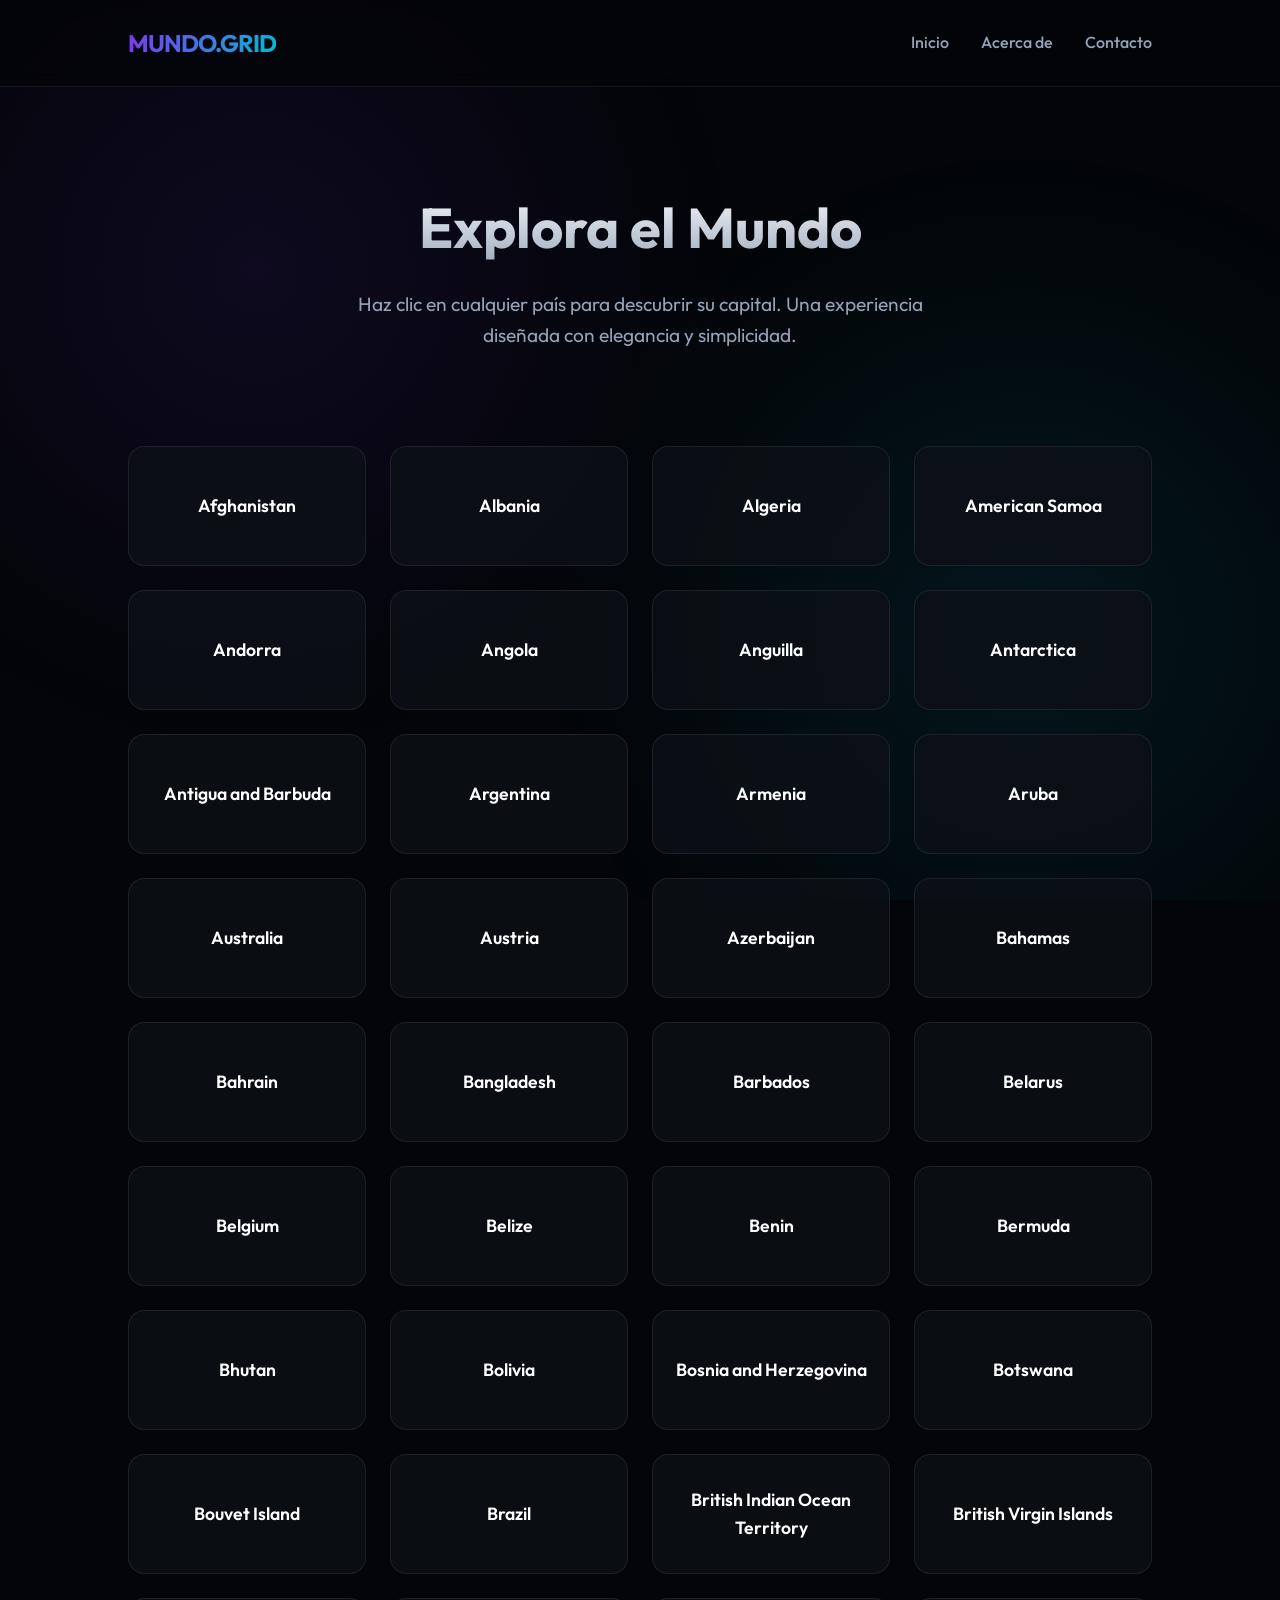
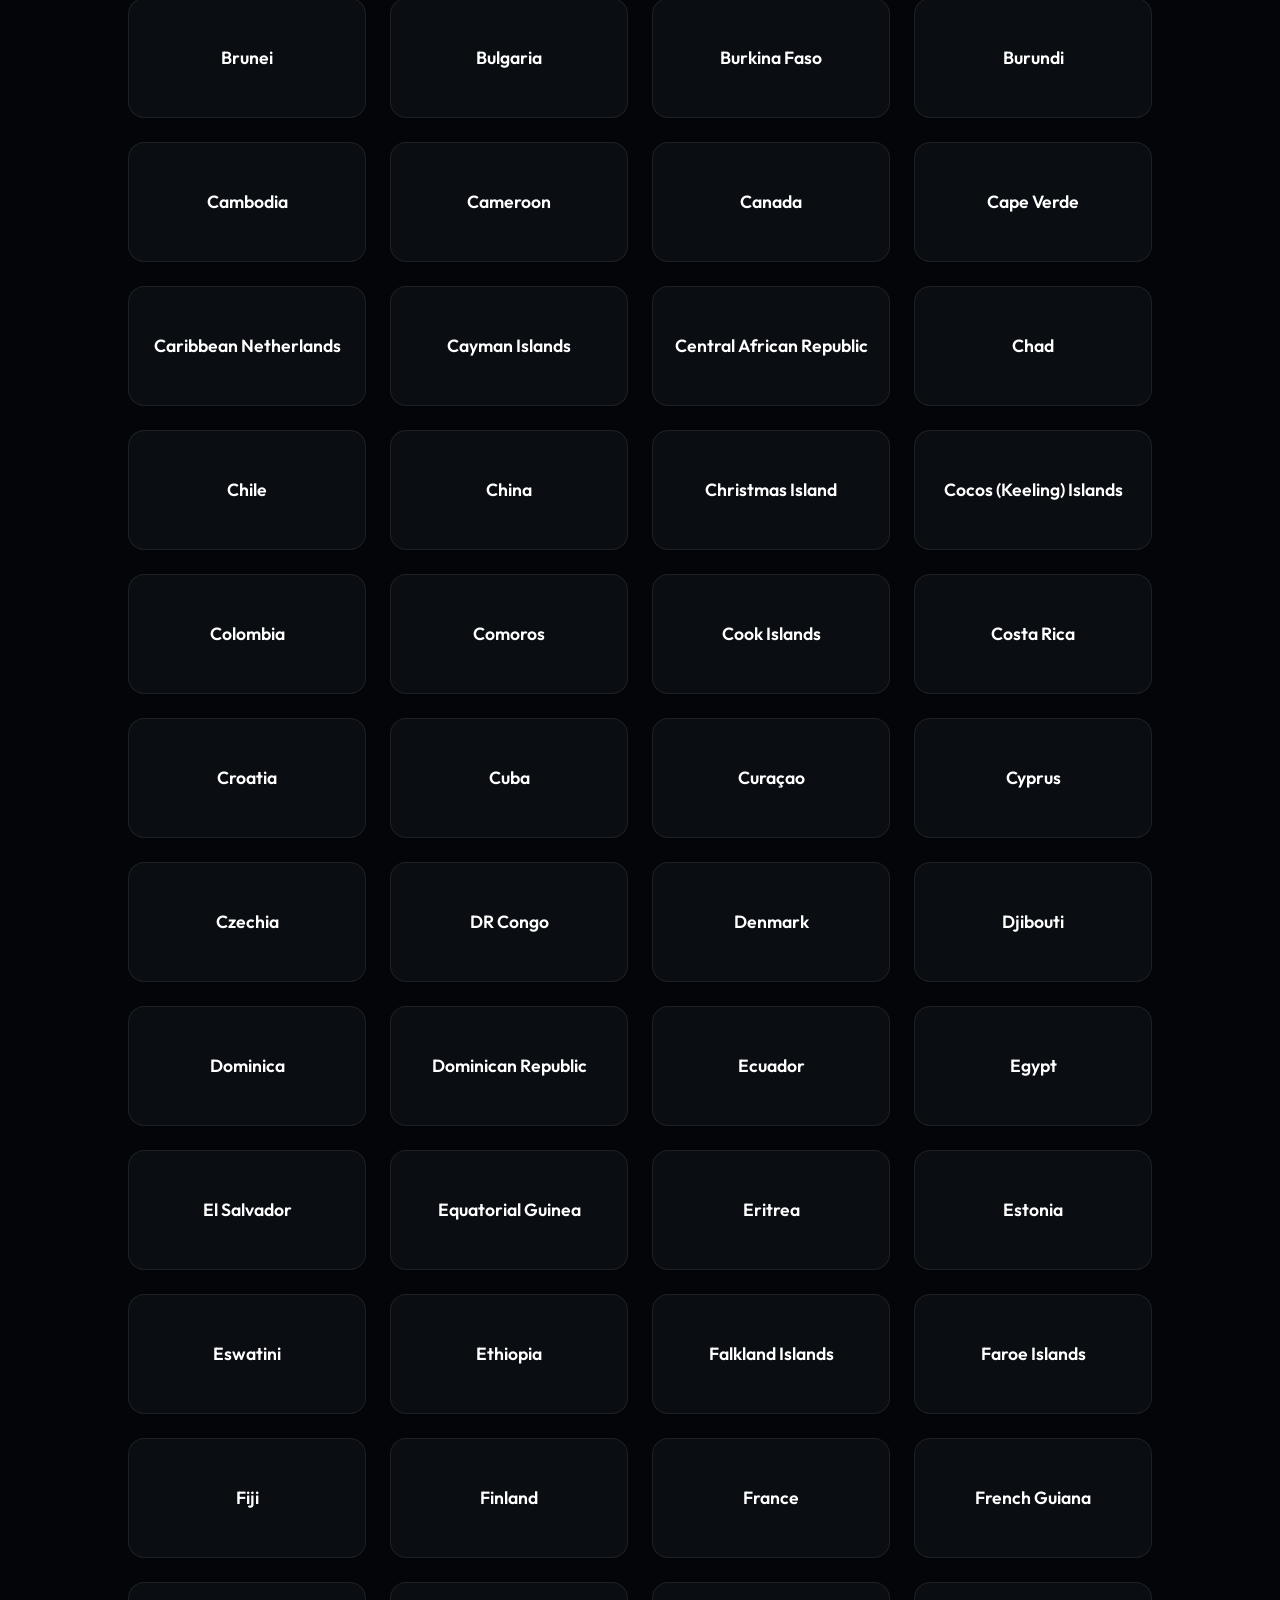
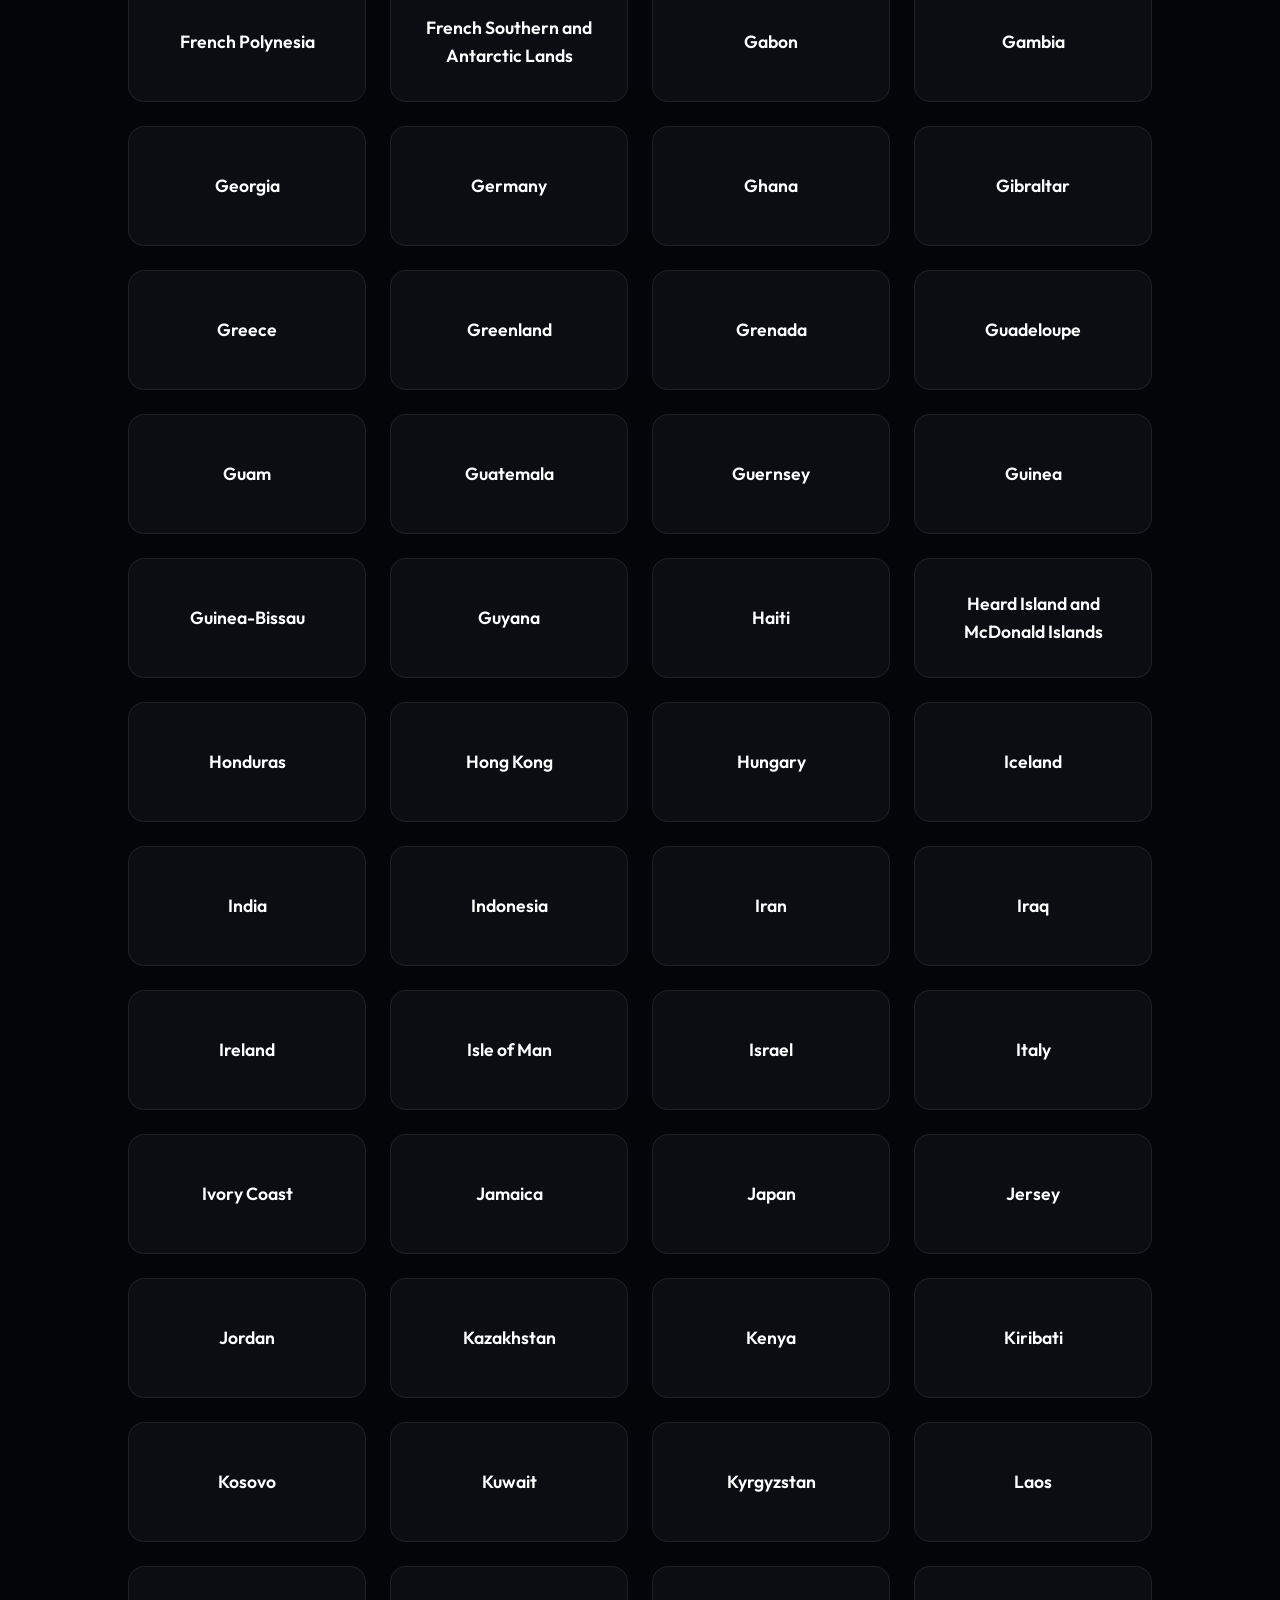
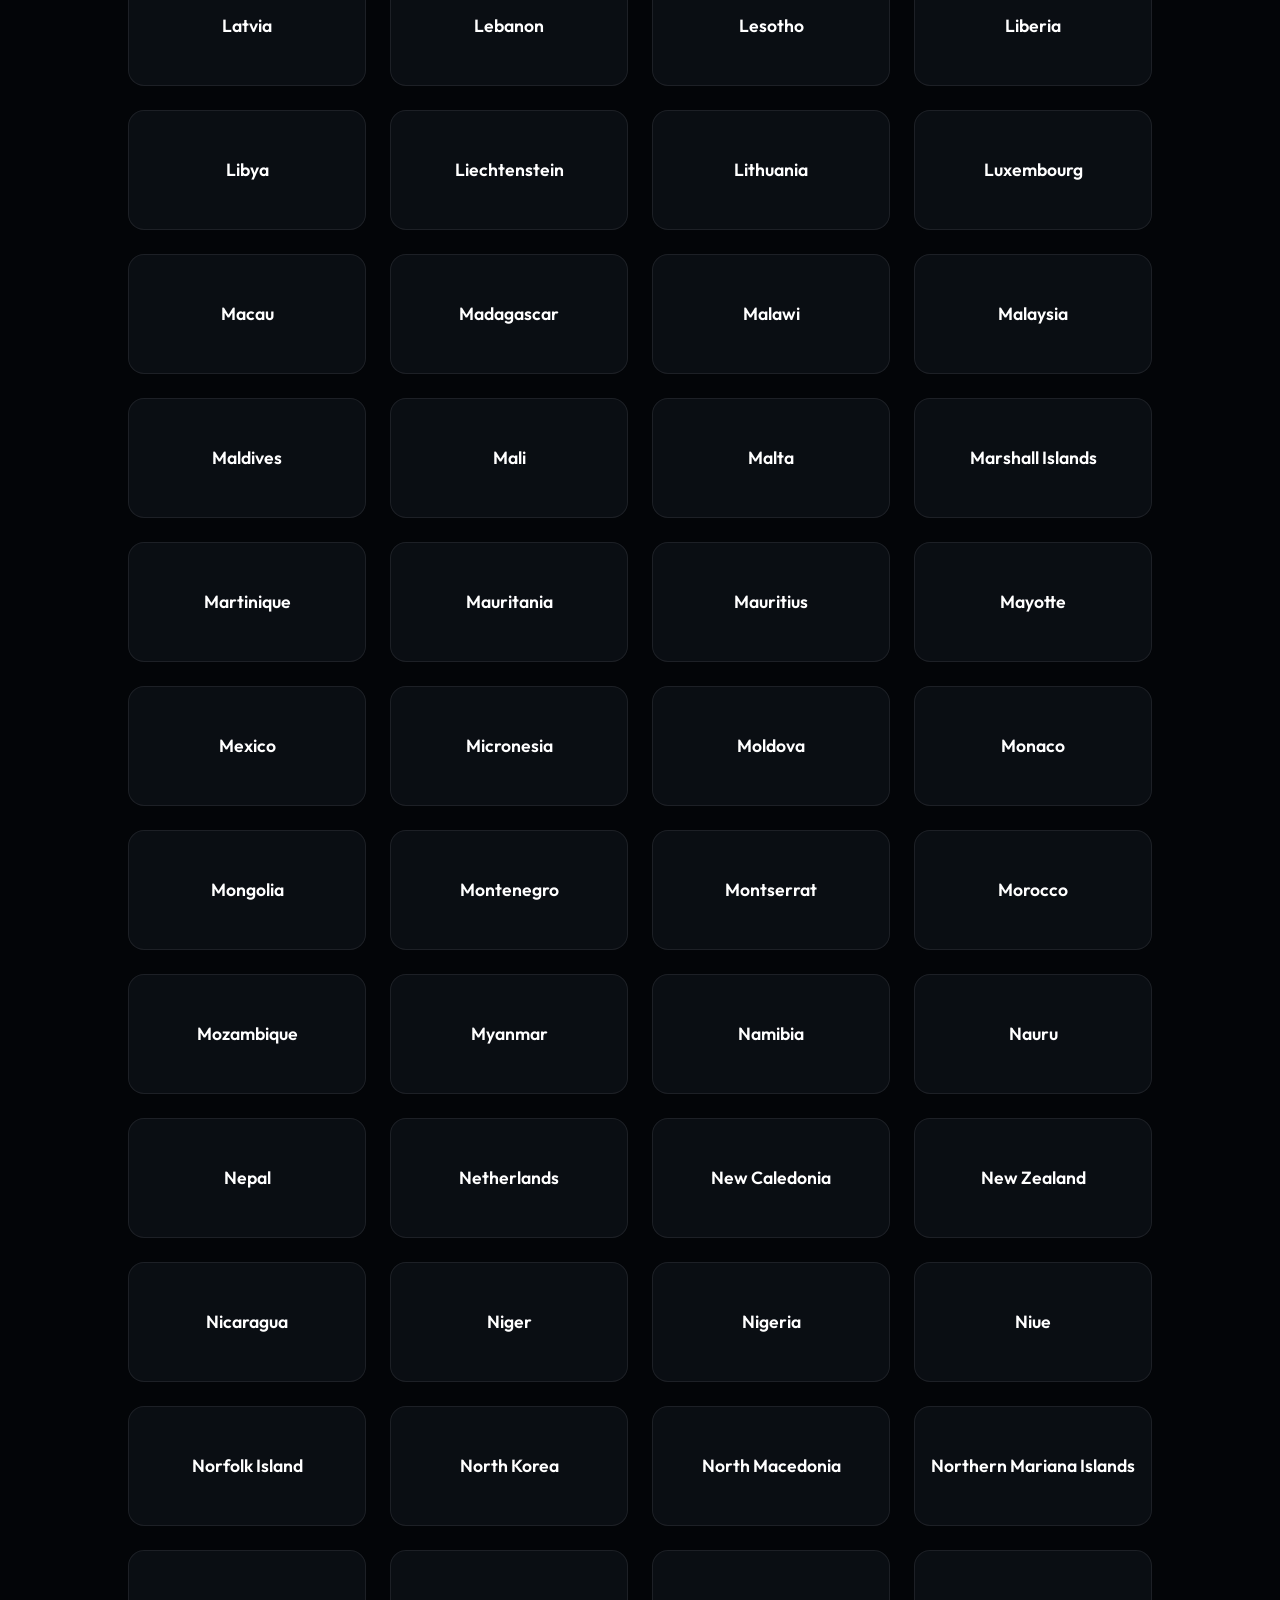
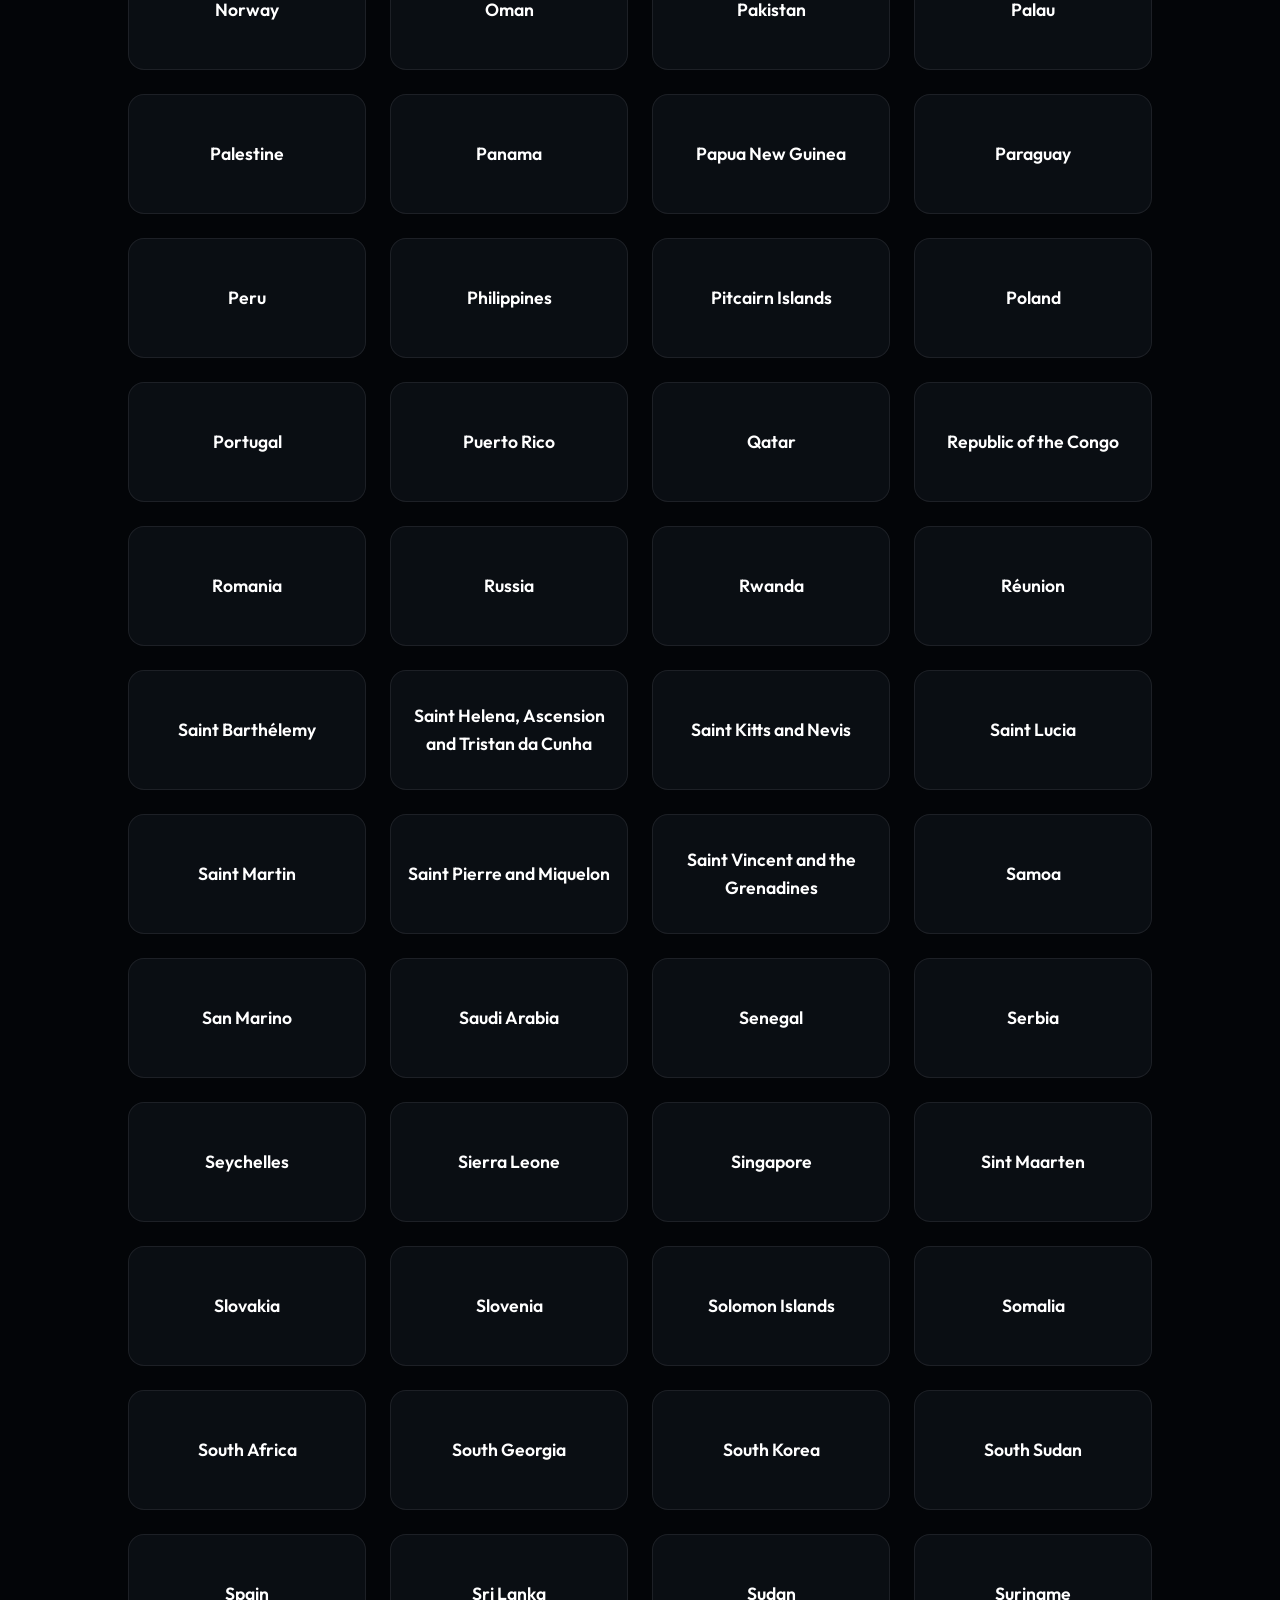
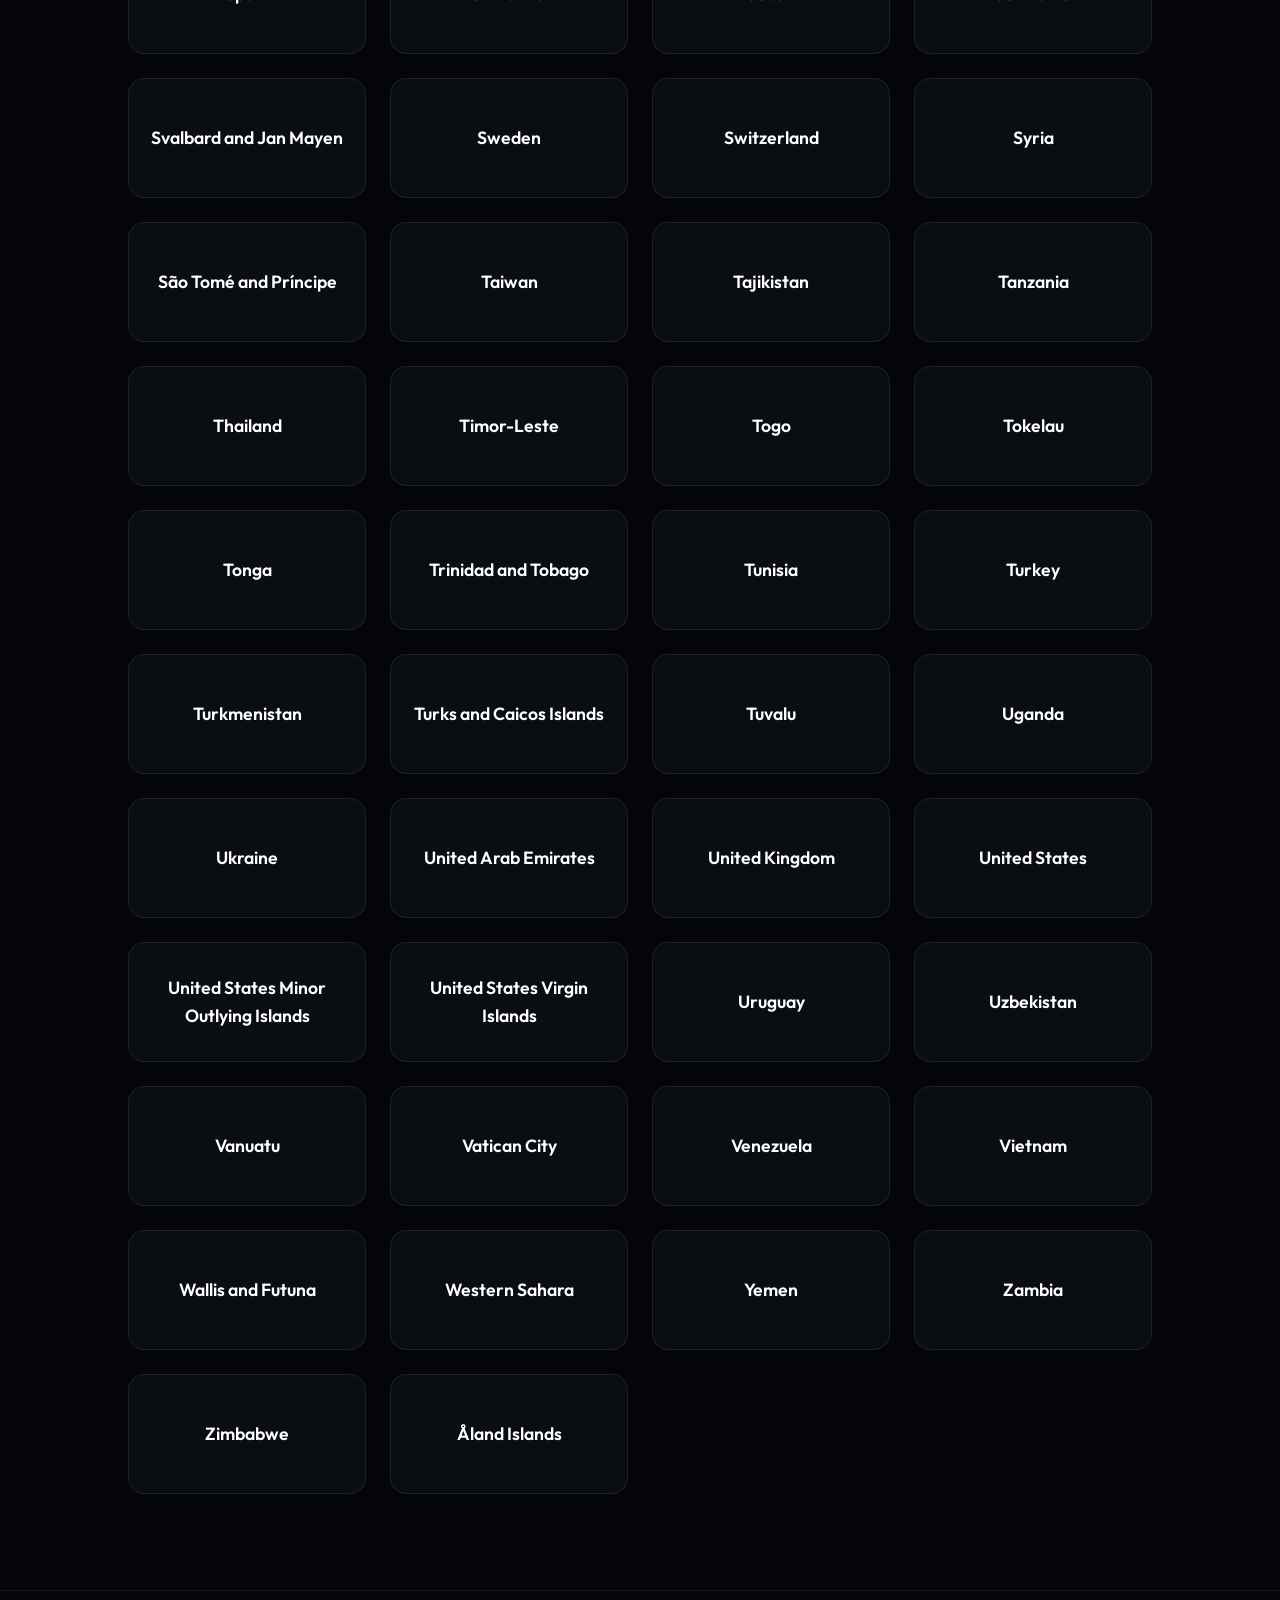
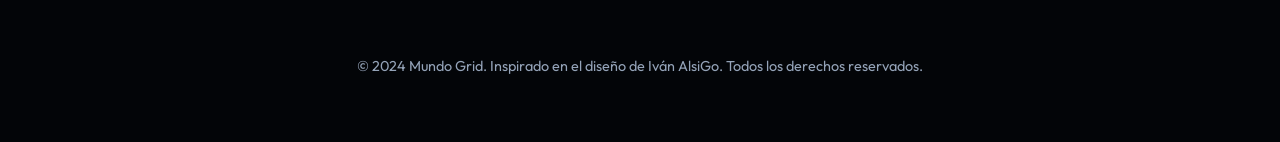
<file: index.html>
<!DOCTYPE html>
<html lang="es">
<head>
    <meta charset="UTF-8">
    <meta name="viewport" content="width=device-width, initial-scale=1.0">
    <title>Paises del Mundo - Grid Interactiva</title>
    <meta name="description" content="Explora los países del mundo y sus capitales en una interfaz moderna y minimalista.">
    <link rel="stylesheet" href="static/css/style.css">
</head>
<body>
    <header>
        <div class="logo">MUNDO.GRID</div>
        <nav>
            <ul>
                <li><a href="#" id="nav-home">Inicio</a></li>
                <li><a href="#" id="nav-about">Acerca de</a></li>
                <li><a href="#" id="nav-contact">Contacto</a></li>
            </ul>
        </nav>
    </header>

    <main>
        <section class="hero">
            <h1>Explora el Mundo</h1>
            <p>Haz clic en cualquier país para descubrir su capital. Una experiencia diseñada con elegancia y simplicidad.</p>
        </section>

        <section class="container">
            <div class="grid" id="country-grid">
                
                <div class="country-card">
                    <input type="checkbox" id="country-1" class="toggle-input">
                    <label for="country-1" class="country-label">
                        <div class="content">
                            <span class="country-name">Afghanistan</span>
                            <span class="country-capital">Kabul</span>
                        </div>
                    </label>
                </div>
                
                <div class="country-card">
                    <input type="checkbox" id="country-2" class="toggle-input">
                    <label for="country-2" class="country-label">
                        <div class="content">
                            <span class="country-name">Albania</span>
                            <span class="country-capital">Tirana</span>
                        </div>
                    </label>
                </div>
                
                <div class="country-card">
                    <input type="checkbox" id="country-3" class="toggle-input">
                    <label for="country-3" class="country-label">
                        <div class="content">
                            <span class="country-name">Algeria</span>
                            <span class="country-capital">Algiers</span>
                        </div>
                    </label>
                </div>
                
                <div class="country-card">
                    <input type="checkbox" id="country-4" class="toggle-input">
                    <label for="country-4" class="country-label">
                        <div class="content">
                            <span class="country-name">American Samoa</span>
                            <span class="country-capital">Pago Pago</span>
                        </div>
                    </label>
                </div>
                
                <div class="country-card">
                    <input type="checkbox" id="country-5" class="toggle-input">
                    <label for="country-5" class="country-label">
                        <div class="content">
                            <span class="country-name">Andorra</span>
                            <span class="country-capital">Andorra la Vella</span>
                        </div>
                    </label>
                </div>
                
                <div class="country-card">
                    <input type="checkbox" id="country-6" class="toggle-input">
                    <label for="country-6" class="country-label">
                        <div class="content">
                            <span class="country-name">Angola</span>
                            <span class="country-capital">Luanda</span>
                        </div>
                    </label>
                </div>
                
                <div class="country-card">
                    <input type="checkbox" id="country-7" class="toggle-input">
                    <label for="country-7" class="country-label">
                        <div class="content">
                            <span class="country-name">Anguilla</span>
                            <span class="country-capital">The Valley</span>
                        </div>
                    </label>
                </div>
                
                <div class="country-card">
                    <input type="checkbox" id="country-8" class="toggle-input">
                    <label for="country-8" class="country-label">
                        <div class="content">
                            <span class="country-name">Antarctica</span>
                            <span class="country-capital">No Capital</span>
                        </div>
                    </label>
                </div>
                
                <div class="country-card">
                    <input type="checkbox" id="country-9" class="toggle-input">
                    <label for="country-9" class="country-label">
                        <div class="content">
                            <span class="country-name">Antigua and Barbuda</span>
                            <span class="country-capital">Saint John's</span>
                        </div>
                    </label>
                </div>
                
                <div class="country-card">
                    <input type="checkbox" id="country-10" class="toggle-input">
                    <label for="country-10" class="country-label">
                        <div class="content">
                            <span class="country-name">Argentina</span>
                            <span class="country-capital">Buenos Aires</span>
                        </div>
                    </label>
                </div>
                
                <div class="country-card">
                    <input type="checkbox" id="country-11" class="toggle-input">
                    <label for="country-11" class="country-label">
                        <div class="content">
                            <span class="country-name">Armenia</span>
                            <span class="country-capital">Yerevan</span>
                        </div>
                    </label>
                </div>
                
                <div class="country-card">
                    <input type="checkbox" id="country-12" class="toggle-input">
                    <label for="country-12" class="country-label">
                        <div class="content">
                            <span class="country-name">Aruba</span>
                            <span class="country-capital">Oranjestad</span>
                        </div>
                    </label>
                </div>
                
                <div class="country-card">
                    <input type="checkbox" id="country-13" class="toggle-input">
                    <label for="country-13" class="country-label">
                        <div class="content">
                            <span class="country-name">Australia</span>
                            <span class="country-capital">Canberra</span>
                        </div>
                    </label>
                </div>
                
                <div class="country-card">
                    <input type="checkbox" id="country-14" class="toggle-input">
                    <label for="country-14" class="country-label">
                        <div class="content">
                            <span class="country-name">Austria</span>
                            <span class="country-capital">Vienna</span>
                        </div>
                    </label>
                </div>
                
                <div class="country-card">
                    <input type="checkbox" id="country-15" class="toggle-input">
                    <label for="country-15" class="country-label">
                        <div class="content">
                            <span class="country-name">Azerbaijan</span>
                            <span class="country-capital">Baku</span>
                        </div>
                    </label>
                </div>
                
                <div class="country-card">
                    <input type="checkbox" id="country-16" class="toggle-input">
                    <label for="country-16" class="country-label">
                        <div class="content">
                            <span class="country-name">Bahamas</span>
                            <span class="country-capital">Nassau</span>
                        </div>
                    </label>
                </div>
                
                <div class="country-card">
                    <input type="checkbox" id="country-17" class="toggle-input">
                    <label for="country-17" class="country-label">
                        <div class="content">
                            <span class="country-name">Bahrain</span>
                            <span class="country-capital">Manama</span>
                        </div>
                    </label>
                </div>
                
                <div class="country-card">
                    <input type="checkbox" id="country-18" class="toggle-input">
                    <label for="country-18" class="country-label">
                        <div class="content">
                            <span class="country-name">Bangladesh</span>
                            <span class="country-capital">Dhaka</span>
                        </div>
                    </label>
                </div>
                
                <div class="country-card">
                    <input type="checkbox" id="country-19" class="toggle-input">
                    <label for="country-19" class="country-label">
                        <div class="content">
                            <span class="country-name">Barbados</span>
                            <span class="country-capital">Bridgetown</span>
                        </div>
                    </label>
                </div>
                
                <div class="country-card">
                    <input type="checkbox" id="country-20" class="toggle-input">
                    <label for="country-20" class="country-label">
                        <div class="content">
                            <span class="country-name">Belarus</span>
                            <span class="country-capital">Minsk</span>
                        </div>
                    </label>
                </div>
                
                <div class="country-card">
                    <input type="checkbox" id="country-21" class="toggle-input">
                    <label for="country-21" class="country-label">
                        <div class="content">
                            <span class="country-name">Belgium</span>
                            <span class="country-capital">Brussels</span>
                        </div>
                    </label>
                </div>
                
                <div class="country-card">
                    <input type="checkbox" id="country-22" class="toggle-input">
                    <label for="country-22" class="country-label">
                        <div class="content">
                            <span class="country-name">Belize</span>
                            <span class="country-capital">Belmopan</span>
                        </div>
                    </label>
                </div>
                
                <div class="country-card">
                    <input type="checkbox" id="country-23" class="toggle-input">
                    <label for="country-23" class="country-label">
                        <div class="content">
                            <span class="country-name">Benin</span>
                            <span class="country-capital">Porto-Novo</span>
                        </div>
                    </label>
                </div>
                
                <div class="country-card">
                    <input type="checkbox" id="country-24" class="toggle-input">
                    <label for="country-24" class="country-label">
                        <div class="content">
                            <span class="country-name">Bermuda</span>
                            <span class="country-capital">Hamilton</span>
                        </div>
                    </label>
                </div>
                
                <div class="country-card">
                    <input type="checkbox" id="country-25" class="toggle-input">
                    <label for="country-25" class="country-label">
                        <div class="content">
                            <span class="country-name">Bhutan</span>
                            <span class="country-capital">Thimphu</span>
                        </div>
                    </label>
                </div>
                
                <div class="country-card">
                    <input type="checkbox" id="country-26" class="toggle-input">
                    <label for="country-26" class="country-label">
                        <div class="content">
                            <span class="country-name">Bolivia</span>
                            <span class="country-capital">Sucre</span>
                        </div>
                    </label>
                </div>
                
                <div class="country-card">
                    <input type="checkbox" id="country-27" class="toggle-input">
                    <label for="country-27" class="country-label">
                        <div class="content">
                            <span class="country-name">Bosnia and Herzegovina</span>
                            <span class="country-capital">Sarajevo</span>
                        </div>
                    </label>
                </div>
                
                <div class="country-card">
                    <input type="checkbox" id="country-28" class="toggle-input">
                    <label for="country-28" class="country-label">
                        <div class="content">
                            <span class="country-name">Botswana</span>
                            <span class="country-capital">Gaborone</span>
                        </div>
                    </label>
                </div>
                
                <div class="country-card">
                    <input type="checkbox" id="country-29" class="toggle-input">
                    <label for="country-29" class="country-label">
                        <div class="content">
                            <span class="country-name">Bouvet Island</span>
                            <span class="country-capital">No Capital</span>
                        </div>
                    </label>
                </div>
                
                <div class="country-card">
                    <input type="checkbox" id="country-30" class="toggle-input">
                    <label for="country-30" class="country-label">
                        <div class="content">
                            <span class="country-name">Brazil</span>
                            <span class="country-capital">Brasília</span>
                        </div>
                    </label>
                </div>
                
                <div class="country-card">
                    <input type="checkbox" id="country-31" class="toggle-input">
                    <label for="country-31" class="country-label">
                        <div class="content">
                            <span class="country-name">British Indian Ocean Territory</span>
                            <span class="country-capital">Diego Garcia</span>
                        </div>
                    </label>
                </div>
                
                <div class="country-card">
                    <input type="checkbox" id="country-32" class="toggle-input">
                    <label for="country-32" class="country-label">
                        <div class="content">
                            <span class="country-name">British Virgin Islands</span>
                            <span class="country-capital">Road Town</span>
                        </div>
                    </label>
                </div>
                
                <div class="country-card">
                    <input type="checkbox" id="country-33" class="toggle-input">
                    <label for="country-33" class="country-label">
                        <div class="content">
                            <span class="country-name">Brunei</span>
                            <span class="country-capital">Bandar Seri Begawan</span>
                        </div>
                    </label>
                </div>
                
                <div class="country-card">
                    <input type="checkbox" id="country-34" class="toggle-input">
                    <label for="country-34" class="country-label">
                        <div class="content">
                            <span class="country-name">Bulgaria</span>
                            <span class="country-capital">Sofia</span>
                        </div>
                    </label>
                </div>
                
                <div class="country-card">
                    <input type="checkbox" id="country-35" class="toggle-input">
                    <label for="country-35" class="country-label">
                        <div class="content">
                            <span class="country-name">Burkina Faso</span>
                            <span class="country-capital">Ouagadougou</span>
                        </div>
                    </label>
                </div>
                
                <div class="country-card">
                    <input type="checkbox" id="country-36" class="toggle-input">
                    <label for="country-36" class="country-label">
                        <div class="content">
                            <span class="country-name">Burundi</span>
                            <span class="country-capital">Gitega</span>
                        </div>
                    </label>
                </div>
                
                <div class="country-card">
                    <input type="checkbox" id="country-37" class="toggle-input">
                    <label for="country-37" class="country-label">
                        <div class="content">
                            <span class="country-name">Cambodia</span>
                            <span class="country-capital">Phnom Penh</span>
                        </div>
                    </label>
                </div>
                
                <div class="country-card">
                    <input type="checkbox" id="country-38" class="toggle-input">
                    <label for="country-38" class="country-label">
                        <div class="content">
                            <span class="country-name">Cameroon</span>
                            <span class="country-capital">Yaoundé</span>
                        </div>
                    </label>
                </div>
                
                <div class="country-card">
                    <input type="checkbox" id="country-39" class="toggle-input">
                    <label for="country-39" class="country-label">
                        <div class="content">
                            <span class="country-name">Canada</span>
                            <span class="country-capital">Ottawa</span>
                        </div>
                    </label>
                </div>
                
                <div class="country-card">
                    <input type="checkbox" id="country-40" class="toggle-input">
                    <label for="country-40" class="country-label">
                        <div class="content">
                            <span class="country-name">Cape Verde</span>
                            <span class="country-capital">Praia</span>
                        </div>
                    </label>
                </div>
                
                <div class="country-card">
                    <input type="checkbox" id="country-41" class="toggle-input">
                    <label for="country-41" class="country-label">
                        <div class="content">
                            <span class="country-name">Caribbean Netherlands</span>
                            <span class="country-capital">Kralendijk</span>
                        </div>
                    </label>
                </div>
                
                <div class="country-card">
                    <input type="checkbox" id="country-42" class="toggle-input">
                    <label for="country-42" class="country-label">
                        <div class="content">
                            <span class="country-name">Cayman Islands</span>
                            <span class="country-capital">George Town</span>
                        </div>
                    </label>
                </div>
                
                <div class="country-card">
                    <input type="checkbox" id="country-43" class="toggle-input">
                    <label for="country-43" class="country-label">
                        <div class="content">
                            <span class="country-name">Central African Republic</span>
                            <span class="country-capital">Bangui</span>
                        </div>
                    </label>
                </div>
                
                <div class="country-card">
                    <input type="checkbox" id="country-44" class="toggle-input">
                    <label for="country-44" class="country-label">
                        <div class="content">
                            <span class="country-name">Chad</span>
                            <span class="country-capital">N'Djamena</span>
                        </div>
                    </label>
                </div>
                
                <div class="country-card">
                    <input type="checkbox" id="country-45" class="toggle-input">
                    <label for="country-45" class="country-label">
                        <div class="content">
                            <span class="country-name">Chile</span>
                            <span class="country-capital">Santiago</span>
                        </div>
                    </label>
                </div>
                
                <div class="country-card">
                    <input type="checkbox" id="country-46" class="toggle-input">
                    <label for="country-46" class="country-label">
                        <div class="content">
                            <span class="country-name">China</span>
                            <span class="country-capital">Beijing</span>
                        </div>
                    </label>
                </div>
                
                <div class="country-card">
                    <input type="checkbox" id="country-47" class="toggle-input">
                    <label for="country-47" class="country-label">
                        <div class="content">
                            <span class="country-name">Christmas Island</span>
                            <span class="country-capital">Flying Fish Cove</span>
                        </div>
                    </label>
                </div>
                
                <div class="country-card">
                    <input type="checkbox" id="country-48" class="toggle-input">
                    <label for="country-48" class="country-label">
                        <div class="content">
                            <span class="country-name">Cocos (Keeling) Islands</span>
                            <span class="country-capital">West Island</span>
                        </div>
                    </label>
                </div>
                
                <div class="country-card">
                    <input type="checkbox" id="country-49" class="toggle-input">
                    <label for="country-49" class="country-label">
                        <div class="content">
                            <span class="country-name">Colombia</span>
                            <span class="country-capital">Bogotá</span>
                        </div>
                    </label>
                </div>
                
                <div class="country-card">
                    <input type="checkbox" id="country-50" class="toggle-input">
                    <label for="country-50" class="country-label">
                        <div class="content">
                            <span class="country-name">Comoros</span>
                            <span class="country-capital">Moroni</span>
                        </div>
                    </label>
                </div>
                
                <div class="country-card">
                    <input type="checkbox" id="country-51" class="toggle-input">
                    <label for="country-51" class="country-label">
                        <div class="content">
                            <span class="country-name">Cook Islands</span>
                            <span class="country-capital">Avarua</span>
                        </div>
                    </label>
                </div>
                
                <div class="country-card">
                    <input type="checkbox" id="country-52" class="toggle-input">
                    <label for="country-52" class="country-label">
                        <div class="content">
                            <span class="country-name">Costa Rica</span>
                            <span class="country-capital">San José</span>
                        </div>
                    </label>
                </div>
                
                <div class="country-card">
                    <input type="checkbox" id="country-53" class="toggle-input">
                    <label for="country-53" class="country-label">
                        <div class="content">
                            <span class="country-name">Croatia</span>
                            <span class="country-capital">Zagreb</span>
                        </div>
                    </label>
                </div>
                
                <div class="country-card">
                    <input type="checkbox" id="country-54" class="toggle-input">
                    <label for="country-54" class="country-label">
                        <div class="content">
                            <span class="country-name">Cuba</span>
                            <span class="country-capital">Havana</span>
                        </div>
                    </label>
                </div>
                
                <div class="country-card">
                    <input type="checkbox" id="country-55" class="toggle-input">
                    <label for="country-55" class="country-label">
                        <div class="content">
                            <span class="country-name">Curaçao</span>
                            <span class="country-capital">Willemstad</span>
                        </div>
                    </label>
                </div>
                
                <div class="country-card">
                    <input type="checkbox" id="country-56" class="toggle-input">
                    <label for="country-56" class="country-label">
                        <div class="content">
                            <span class="country-name">Cyprus</span>
                            <span class="country-capital">Nicosia</span>
                        </div>
                    </label>
                </div>
                
                <div class="country-card">
                    <input type="checkbox" id="country-57" class="toggle-input">
                    <label for="country-57" class="country-label">
                        <div class="content">
                            <span class="country-name">Czechia</span>
                            <span class="country-capital">Prague</span>
                        </div>
                    </label>
                </div>
                
                <div class="country-card">
                    <input type="checkbox" id="country-58" class="toggle-input">
                    <label for="country-58" class="country-label">
                        <div class="content">
                            <span class="country-name">DR Congo</span>
                            <span class="country-capital">Kinshasa</span>
                        </div>
                    </label>
                </div>
                
                <div class="country-card">
                    <input type="checkbox" id="country-59" class="toggle-input">
                    <label for="country-59" class="country-label">
                        <div class="content">
                            <span class="country-name">Denmark</span>
                            <span class="country-capital">Copenhagen</span>
                        </div>
                    </label>
                </div>
                
                <div class="country-card">
                    <input type="checkbox" id="country-60" class="toggle-input">
                    <label for="country-60" class="country-label">
                        <div class="content">
                            <span class="country-name">Djibouti</span>
                            <span class="country-capital">Djibouti</span>
                        </div>
                    </label>
                </div>
                
                <div class="country-card">
                    <input type="checkbox" id="country-61" class="toggle-input">
                    <label for="country-61" class="country-label">
                        <div class="content">
                            <span class="country-name">Dominica</span>
                            <span class="country-capital">Roseau</span>
                        </div>
                    </label>
                </div>
                
                <div class="country-card">
                    <input type="checkbox" id="country-62" class="toggle-input">
                    <label for="country-62" class="country-label">
                        <div class="content">
                            <span class="country-name">Dominican Republic</span>
                            <span class="country-capital">Santo Domingo</span>
                        </div>
                    </label>
                </div>
                
                <div class="country-card">
                    <input type="checkbox" id="country-63" class="toggle-input">
                    <label for="country-63" class="country-label">
                        <div class="content">
                            <span class="country-name">Ecuador</span>
                            <span class="country-capital">Quito</span>
                        </div>
                    </label>
                </div>
                
                <div class="country-card">
                    <input type="checkbox" id="country-64" class="toggle-input">
                    <label for="country-64" class="country-label">
                        <div class="content">
                            <span class="country-name">Egypt</span>
                            <span class="country-capital">Cairo</span>
                        </div>
                    </label>
                </div>
                
                <div class="country-card">
                    <input type="checkbox" id="country-65" class="toggle-input">
                    <label for="country-65" class="country-label">
                        <div class="content">
                            <span class="country-name">El Salvador</span>
                            <span class="country-capital">San Salvador</span>
                        </div>
                    </label>
                </div>
                
                <div class="country-card">
                    <input type="checkbox" id="country-66" class="toggle-input">
                    <label for="country-66" class="country-label">
                        <div class="content">
                            <span class="country-name">Equatorial Guinea</span>
                            <span class="country-capital">Ciudad de la Paz</span>
                        </div>
                    </label>
                </div>
                
                <div class="country-card">
                    <input type="checkbox" id="country-67" class="toggle-input">
                    <label for="country-67" class="country-label">
                        <div class="content">
                            <span class="country-name">Eritrea</span>
                            <span class="country-capital">Asmara</span>
                        </div>
                    </label>
                </div>
                
                <div class="country-card">
                    <input type="checkbox" id="country-68" class="toggle-input">
                    <label for="country-68" class="country-label">
                        <div class="content">
                            <span class="country-name">Estonia</span>
                            <span class="country-capital">Tallinn</span>
                        </div>
                    </label>
                </div>
                
                <div class="country-card">
                    <input type="checkbox" id="country-69" class="toggle-input">
                    <label for="country-69" class="country-label">
                        <div class="content">
                            <span class="country-name">Eswatini</span>
                            <span class="country-capital">Mbabane</span>
                        </div>
                    </label>
                </div>
                
                <div class="country-card">
                    <input type="checkbox" id="country-70" class="toggle-input">
                    <label for="country-70" class="country-label">
                        <div class="content">
                            <span class="country-name">Ethiopia</span>
                            <span class="country-capital">Addis Ababa</span>
                        </div>
                    </label>
                </div>
                
                <div class="country-card">
                    <input type="checkbox" id="country-71" class="toggle-input">
                    <label for="country-71" class="country-label">
                        <div class="content">
                            <span class="country-name">Falkland Islands</span>
                            <span class="country-capital">Stanley</span>
                        </div>
                    </label>
                </div>
                
                <div class="country-card">
                    <input type="checkbox" id="country-72" class="toggle-input">
                    <label for="country-72" class="country-label">
                        <div class="content">
                            <span class="country-name">Faroe Islands</span>
                            <span class="country-capital">Tórshavn</span>
                        </div>
                    </label>
                </div>
                
                <div class="country-card">
                    <input type="checkbox" id="country-73" class="toggle-input">
                    <label for="country-73" class="country-label">
                        <div class="content">
                            <span class="country-name">Fiji</span>
                            <span class="country-capital">Suva</span>
                        </div>
                    </label>
                </div>
                
                <div class="country-card">
                    <input type="checkbox" id="country-74" class="toggle-input">
                    <label for="country-74" class="country-label">
                        <div class="content">
                            <span class="country-name">Finland</span>
                            <span class="country-capital">Helsinki</span>
                        </div>
                    </label>
                </div>
                
                <div class="country-card">
                    <input type="checkbox" id="country-75" class="toggle-input">
                    <label for="country-75" class="country-label">
                        <div class="content">
                            <span class="country-name">France</span>
                            <span class="country-capital">Paris</span>
                        </div>
                    </label>
                </div>
                
                <div class="country-card">
                    <input type="checkbox" id="country-76" class="toggle-input">
                    <label for="country-76" class="country-label">
                        <div class="content">
                            <span class="country-name">French Guiana</span>
                            <span class="country-capital">Cayenne</span>
                        </div>
                    </label>
                </div>
                
                <div class="country-card">
                    <input type="checkbox" id="country-77" class="toggle-input">
                    <label for="country-77" class="country-label">
                        <div class="content">
                            <span class="country-name">French Polynesia</span>
                            <span class="country-capital">Papeetē</span>
                        </div>
                    </label>
                </div>
                
                <div class="country-card">
                    <input type="checkbox" id="country-78" class="toggle-input">
                    <label for="country-78" class="country-label">
                        <div class="content">
                            <span class="country-name">French Southern and Antarctic Lands</span>
                            <span class="country-capital">Port-aux-Français</span>
                        </div>
                    </label>
                </div>
                
                <div class="country-card">
                    <input type="checkbox" id="country-79" class="toggle-input">
                    <label for="country-79" class="country-label">
                        <div class="content">
                            <span class="country-name">Gabon</span>
                            <span class="country-capital">Libreville</span>
                        </div>
                    </label>
                </div>
                
                <div class="country-card">
                    <input type="checkbox" id="country-80" class="toggle-input">
                    <label for="country-80" class="country-label">
                        <div class="content">
                            <span class="country-name">Gambia</span>
                            <span class="country-capital">Banjul</span>
                        </div>
                    </label>
                </div>
                
                <div class="country-card">
                    <input type="checkbox" id="country-81" class="toggle-input">
                    <label for="country-81" class="country-label">
                        <div class="content">
                            <span class="country-name">Georgia</span>
                            <span class="country-capital">Tbilisi</span>
                        </div>
                    </label>
                </div>
                
                <div class="country-card">
                    <input type="checkbox" id="country-82" class="toggle-input">
                    <label for="country-82" class="country-label">
                        <div class="content">
                            <span class="country-name">Germany</span>
                            <span class="country-capital">Berlin</span>
                        </div>
                    </label>
                </div>
                
                <div class="country-card">
                    <input type="checkbox" id="country-83" class="toggle-input">
                    <label for="country-83" class="country-label">
                        <div class="content">
                            <span class="country-name">Ghana</span>
                            <span class="country-capital">Accra</span>
                        </div>
                    </label>
                </div>
                
                <div class="country-card">
                    <input type="checkbox" id="country-84" class="toggle-input">
                    <label for="country-84" class="country-label">
                        <div class="content">
                            <span class="country-name">Gibraltar</span>
                            <span class="country-capital">Gibraltar</span>
                        </div>
                    </label>
                </div>
                
                <div class="country-card">
                    <input type="checkbox" id="country-85" class="toggle-input">
                    <label for="country-85" class="country-label">
                        <div class="content">
                            <span class="country-name">Greece</span>
                            <span class="country-capital">Athens</span>
                        </div>
                    </label>
                </div>
                
                <div class="country-card">
                    <input type="checkbox" id="country-86" class="toggle-input">
                    <label for="country-86" class="country-label">
                        <div class="content">
                            <span class="country-name">Greenland</span>
                            <span class="country-capital">Nuuk</span>
                        </div>
                    </label>
                </div>
                
                <div class="country-card">
                    <input type="checkbox" id="country-87" class="toggle-input">
                    <label for="country-87" class="country-label">
                        <div class="content">
                            <span class="country-name">Grenada</span>
                            <span class="country-capital">St. George's</span>
                        </div>
                    </label>
                </div>
                
                <div class="country-card">
                    <input type="checkbox" id="country-88" class="toggle-input">
                    <label for="country-88" class="country-label">
                        <div class="content">
                            <span class="country-name">Guadeloupe</span>
                            <span class="country-capital">Basse-Terre</span>
                        </div>
                    </label>
                </div>
                
                <div class="country-card">
                    <input type="checkbox" id="country-89" class="toggle-input">
                    <label for="country-89" class="country-label">
                        <div class="content">
                            <span class="country-name">Guam</span>
                            <span class="country-capital">Hagåtña</span>
                        </div>
                    </label>
                </div>
                
                <div class="country-card">
                    <input type="checkbox" id="country-90" class="toggle-input">
                    <label for="country-90" class="country-label">
                        <div class="content">
                            <span class="country-name">Guatemala</span>
                            <span class="country-capital">Guatemala City</span>
                        </div>
                    </label>
                </div>
                
                <div class="country-card">
                    <input type="checkbox" id="country-91" class="toggle-input">
                    <label for="country-91" class="country-label">
                        <div class="content">
                            <span class="country-name">Guernsey</span>
                            <span class="country-capital">St. Peter Port</span>
                        </div>
                    </label>
                </div>
                
                <div class="country-card">
                    <input type="checkbox" id="country-92" class="toggle-input">
                    <label for="country-92" class="country-label">
                        <div class="content">
                            <span class="country-name">Guinea</span>
                            <span class="country-capital">Conakry</span>
                        </div>
                    </label>
                </div>
                
                <div class="country-card">
                    <input type="checkbox" id="country-93" class="toggle-input">
                    <label for="country-93" class="country-label">
                        <div class="content">
                            <span class="country-name">Guinea-Bissau</span>
                            <span class="country-capital">Bissau</span>
                        </div>
                    </label>
                </div>
                
                <div class="country-card">
                    <input type="checkbox" id="country-94" class="toggle-input">
                    <label for="country-94" class="country-label">
                        <div class="content">
                            <span class="country-name">Guyana</span>
                            <span class="country-capital">Georgetown</span>
                        </div>
                    </label>
                </div>
                
                <div class="country-card">
                    <input type="checkbox" id="country-95" class="toggle-input">
                    <label for="country-95" class="country-label">
                        <div class="content">
                            <span class="country-name">Haiti</span>
                            <span class="country-capital">Port-au-Prince</span>
                        </div>
                    </label>
                </div>
                
                <div class="country-card">
                    <input type="checkbox" id="country-96" class="toggle-input">
                    <label for="country-96" class="country-label">
                        <div class="content">
                            <span class="country-name">Heard Island and McDonald Islands</span>
                            <span class="country-capital">No Capital</span>
                        </div>
                    </label>
                </div>
                
                <div class="country-card">
                    <input type="checkbox" id="country-97" class="toggle-input">
                    <label for="country-97" class="country-label">
                        <div class="content">
                            <span class="country-name">Honduras</span>
                            <span class="country-capital">Tegucigalpa</span>
                        </div>
                    </label>
                </div>
                
                <div class="country-card">
                    <input type="checkbox" id="country-98" class="toggle-input">
                    <label for="country-98" class="country-label">
                        <div class="content">
                            <span class="country-name">Hong Kong</span>
                            <span class="country-capital">City of Victoria</span>
                        </div>
                    </label>
                </div>
                
                <div class="country-card">
                    <input type="checkbox" id="country-99" class="toggle-input">
                    <label for="country-99" class="country-label">
                        <div class="content">
                            <span class="country-name">Hungary</span>
                            <span class="country-capital">Budapest</span>
                        </div>
                    </label>
                </div>
                
                <div class="country-card">
                    <input type="checkbox" id="country-100" class="toggle-input">
                    <label for="country-100" class="country-label">
                        <div class="content">
                            <span class="country-name">Iceland</span>
                            <span class="country-capital">Reykjavik</span>
                        </div>
                    </label>
                </div>
                
                <div class="country-card">
                    <input type="checkbox" id="country-101" class="toggle-input">
                    <label for="country-101" class="country-label">
                        <div class="content">
                            <span class="country-name">India</span>
                            <span class="country-capital">New Delhi</span>
                        </div>
                    </label>
                </div>
                
                <div class="country-card">
                    <input type="checkbox" id="country-102" class="toggle-input">
                    <label for="country-102" class="country-label">
                        <div class="content">
                            <span class="country-name">Indonesia</span>
                            <span class="country-capital">Jakarta</span>
                        </div>
                    </label>
                </div>
                
                <div class="country-card">
                    <input type="checkbox" id="country-103" class="toggle-input">
                    <label for="country-103" class="country-label">
                        <div class="content">
                            <span class="country-name">Iran</span>
                            <span class="country-capital">Tehran</span>
                        </div>
                    </label>
                </div>
                
                <div class="country-card">
                    <input type="checkbox" id="country-104" class="toggle-input">
                    <label for="country-104" class="country-label">
                        <div class="content">
                            <span class="country-name">Iraq</span>
                            <span class="country-capital">Baghdad</span>
                        </div>
                    </label>
                </div>
                
                <div class="country-card">
                    <input type="checkbox" id="country-105" class="toggle-input">
                    <label for="country-105" class="country-label">
                        <div class="content">
                            <span class="country-name">Ireland</span>
                            <span class="country-capital">Dublin</span>
                        </div>
                    </label>
                </div>
                
                <div class="country-card">
                    <input type="checkbox" id="country-106" class="toggle-input">
                    <label for="country-106" class="country-label">
                        <div class="content">
                            <span class="country-name">Isle of Man</span>
                            <span class="country-capital">Douglas</span>
                        </div>
                    </label>
                </div>
                
                <div class="country-card">
                    <input type="checkbox" id="country-107" class="toggle-input">
                    <label for="country-107" class="country-label">
                        <div class="content">
                            <span class="country-name">Israel</span>
                            <span class="country-capital">Jerusalem</span>
                        </div>
                    </label>
                </div>
                
                <div class="country-card">
                    <input type="checkbox" id="country-108" class="toggle-input">
                    <label for="country-108" class="country-label">
                        <div class="content">
                            <span class="country-name">Italy</span>
                            <span class="country-capital">Rome</span>
                        </div>
                    </label>
                </div>
                
                <div class="country-card">
                    <input type="checkbox" id="country-109" class="toggle-input">
                    <label for="country-109" class="country-label">
                        <div class="content">
                            <span class="country-name">Ivory Coast</span>
                            <span class="country-capital">Yamoussoukro</span>
                        </div>
                    </label>
                </div>
                
                <div class="country-card">
                    <input type="checkbox" id="country-110" class="toggle-input">
                    <label for="country-110" class="country-label">
                        <div class="content">
                            <span class="country-name">Jamaica</span>
                            <span class="country-capital">Kingston</span>
                        </div>
                    </label>
                </div>
                
                <div class="country-card">
                    <input type="checkbox" id="country-111" class="toggle-input">
                    <label for="country-111" class="country-label">
                        <div class="content">
                            <span class="country-name">Japan</span>
                            <span class="country-capital">Tokyo</span>
                        </div>
                    </label>
                </div>
                
                <div class="country-card">
                    <input type="checkbox" id="country-112" class="toggle-input">
                    <label for="country-112" class="country-label">
                        <div class="content">
                            <span class="country-name">Jersey</span>
                            <span class="country-capital">Saint Helier</span>
                        </div>
                    </label>
                </div>
                
                <div class="country-card">
                    <input type="checkbox" id="country-113" class="toggle-input">
                    <label for="country-113" class="country-label">
                        <div class="content">
                            <span class="country-name">Jordan</span>
                            <span class="country-capital">Amman</span>
                        </div>
                    </label>
                </div>
                
                <div class="country-card">
                    <input type="checkbox" id="country-114" class="toggle-input">
                    <label for="country-114" class="country-label">
                        <div class="content">
                            <span class="country-name">Kazakhstan</span>
                            <span class="country-capital">Astana</span>
                        </div>
                    </label>
                </div>
                
                <div class="country-card">
                    <input type="checkbox" id="country-115" class="toggle-input">
                    <label for="country-115" class="country-label">
                        <div class="content">
                            <span class="country-name">Kenya</span>
                            <span class="country-capital">Nairobi</span>
                        </div>
                    </label>
                </div>
                
                <div class="country-card">
                    <input type="checkbox" id="country-116" class="toggle-input">
                    <label for="country-116" class="country-label">
                        <div class="content">
                            <span class="country-name">Kiribati</span>
                            <span class="country-capital">South Tarawa</span>
                        </div>
                    </label>
                </div>
                
                <div class="country-card">
                    <input type="checkbox" id="country-117" class="toggle-input">
                    <label for="country-117" class="country-label">
                        <div class="content">
                            <span class="country-name">Kosovo</span>
                            <span class="country-capital">Pristina</span>
                        </div>
                    </label>
                </div>
                
                <div class="country-card">
                    <input type="checkbox" id="country-118" class="toggle-input">
                    <label for="country-118" class="country-label">
                        <div class="content">
                            <span class="country-name">Kuwait</span>
                            <span class="country-capital">Kuwait City</span>
                        </div>
                    </label>
                </div>
                
                <div class="country-card">
                    <input type="checkbox" id="country-119" class="toggle-input">
                    <label for="country-119" class="country-label">
                        <div class="content">
                            <span class="country-name">Kyrgyzstan</span>
                            <span class="country-capital">Bishkek</span>
                        </div>
                    </label>
                </div>
                
                <div class="country-card">
                    <input type="checkbox" id="country-120" class="toggle-input">
                    <label for="country-120" class="country-label">
                        <div class="content">
                            <span class="country-name">Laos</span>
                            <span class="country-capital">Vientiane</span>
                        </div>
                    </label>
                </div>
                
                <div class="country-card">
                    <input type="checkbox" id="country-121" class="toggle-input">
                    <label for="country-121" class="country-label">
                        <div class="content">
                            <span class="country-name">Latvia</span>
                            <span class="country-capital">Riga</span>
                        </div>
                    </label>
                </div>
                
                <div class="country-card">
                    <input type="checkbox" id="country-122" class="toggle-input">
                    <label for="country-122" class="country-label">
                        <div class="content">
                            <span class="country-name">Lebanon</span>
                            <span class="country-capital">Beirut</span>
                        </div>
                    </label>
                </div>
                
                <div class="country-card">
                    <input type="checkbox" id="country-123" class="toggle-input">
                    <label for="country-123" class="country-label">
                        <div class="content">
                            <span class="country-name">Lesotho</span>
                            <span class="country-capital">Maseru</span>
                        </div>
                    </label>
                </div>
                
                <div class="country-card">
                    <input type="checkbox" id="country-124" class="toggle-input">
                    <label for="country-124" class="country-label">
                        <div class="content">
                            <span class="country-name">Liberia</span>
                            <span class="country-capital">Monrovia</span>
                        </div>
                    </label>
                </div>
                
                <div class="country-card">
                    <input type="checkbox" id="country-125" class="toggle-input">
                    <label for="country-125" class="country-label">
                        <div class="content">
                            <span class="country-name">Libya</span>
                            <span class="country-capital">Tripoli</span>
                        </div>
                    </label>
                </div>
                
                <div class="country-card">
                    <input type="checkbox" id="country-126" class="toggle-input">
                    <label for="country-126" class="country-label">
                        <div class="content">
                            <span class="country-name">Liechtenstein</span>
                            <span class="country-capital">Vaduz</span>
                        </div>
                    </label>
                </div>
                
                <div class="country-card">
                    <input type="checkbox" id="country-127" class="toggle-input">
                    <label for="country-127" class="country-label">
                        <div class="content">
                            <span class="country-name">Lithuania</span>
                            <span class="country-capital">Vilnius</span>
                        </div>
                    </label>
                </div>
                
                <div class="country-card">
                    <input type="checkbox" id="country-128" class="toggle-input">
                    <label for="country-128" class="country-label">
                        <div class="content">
                            <span class="country-name">Luxembourg</span>
                            <span class="country-capital">Luxembourg</span>
                        </div>
                    </label>
                </div>
                
                <div class="country-card">
                    <input type="checkbox" id="country-129" class="toggle-input">
                    <label for="country-129" class="country-label">
                        <div class="content">
                            <span class="country-name">Macau</span>
                            <span class="country-capital">No Capital</span>
                        </div>
                    </label>
                </div>
                
                <div class="country-card">
                    <input type="checkbox" id="country-130" class="toggle-input">
                    <label for="country-130" class="country-label">
                        <div class="content">
                            <span class="country-name">Madagascar</span>
                            <span class="country-capital">Antananarivo</span>
                        </div>
                    </label>
                </div>
                
                <div class="country-card">
                    <input type="checkbox" id="country-131" class="toggle-input">
                    <label for="country-131" class="country-label">
                        <div class="content">
                            <span class="country-name">Malawi</span>
                            <span class="country-capital">Lilongwe</span>
                        </div>
                    </label>
                </div>
                
                <div class="country-card">
                    <input type="checkbox" id="country-132" class="toggle-input">
                    <label for="country-132" class="country-label">
                        <div class="content">
                            <span class="country-name">Malaysia</span>
                            <span class="country-capital">Kuala Lumpur</span>
                        </div>
                    </label>
                </div>
                
                <div class="country-card">
                    <input type="checkbox" id="country-133" class="toggle-input">
                    <label for="country-133" class="country-label">
                        <div class="content">
                            <span class="country-name">Maldives</span>
                            <span class="country-capital">Malé</span>
                        </div>
                    </label>
                </div>
                
                <div class="country-card">
                    <input type="checkbox" id="country-134" class="toggle-input">
                    <label for="country-134" class="country-label">
                        <div class="content">
                            <span class="country-name">Mali</span>
                            <span class="country-capital">Bamako</span>
                        </div>
                    </label>
                </div>
                
                <div class="country-card">
                    <input type="checkbox" id="country-135" class="toggle-input">
                    <label for="country-135" class="country-label">
                        <div class="content">
                            <span class="country-name">Malta</span>
                            <span class="country-capital">Valletta</span>
                        </div>
                    </label>
                </div>
                
                <div class="country-card">
                    <input type="checkbox" id="country-136" class="toggle-input">
                    <label for="country-136" class="country-label">
                        <div class="content">
                            <span class="country-name">Marshall Islands</span>
                            <span class="country-capital">Majuro</span>
                        </div>
                    </label>
                </div>
                
                <div class="country-card">
                    <input type="checkbox" id="country-137" class="toggle-input">
                    <label for="country-137" class="country-label">
                        <div class="content">
                            <span class="country-name">Martinique</span>
                            <span class="country-capital">Fort-de-France</span>
                        </div>
                    </label>
                </div>
                
                <div class="country-card">
                    <input type="checkbox" id="country-138" class="toggle-input">
                    <label for="country-138" class="country-label">
                        <div class="content">
                            <span class="country-name">Mauritania</span>
                            <span class="country-capital">Nouakchott</span>
                        </div>
                    </label>
                </div>
                
                <div class="country-card">
                    <input type="checkbox" id="country-139" class="toggle-input">
                    <label for="country-139" class="country-label">
                        <div class="content">
                            <span class="country-name">Mauritius</span>
                            <span class="country-capital">Port Louis</span>
                        </div>
                    </label>
                </div>
                
                <div class="country-card">
                    <input type="checkbox" id="country-140" class="toggle-input">
                    <label for="country-140" class="country-label">
                        <div class="content">
                            <span class="country-name">Mayotte</span>
                            <span class="country-capital">Mamoudzou</span>
                        </div>
                    </label>
                </div>
                
                <div class="country-card">
                    <input type="checkbox" id="country-141" class="toggle-input">
                    <label for="country-141" class="country-label">
                        <div class="content">
                            <span class="country-name">Mexico</span>
                            <span class="country-capital">Mexico City</span>
                        </div>
                    </label>
                </div>
                
                <div class="country-card">
                    <input type="checkbox" id="country-142" class="toggle-input">
                    <label for="country-142" class="country-label">
                        <div class="content">
                            <span class="country-name">Micronesia</span>
                            <span class="country-capital">Palikir</span>
                        </div>
                    </label>
                </div>
                
                <div class="country-card">
                    <input type="checkbox" id="country-143" class="toggle-input">
                    <label for="country-143" class="country-label">
                        <div class="content">
                            <span class="country-name">Moldova</span>
                            <span class="country-capital">Chișinău</span>
                        </div>
                    </label>
                </div>
                
                <div class="country-card">
                    <input type="checkbox" id="country-144" class="toggle-input">
                    <label for="country-144" class="country-label">
                        <div class="content">
                            <span class="country-name">Monaco</span>
                            <span class="country-capital">Monaco</span>
                        </div>
                    </label>
                </div>
                
                <div class="country-card">
                    <input type="checkbox" id="country-145" class="toggle-input">
                    <label for="country-145" class="country-label">
                        <div class="content">
                            <span class="country-name">Mongolia</span>
                            <span class="country-capital">Ulan Bator</span>
                        </div>
                    </label>
                </div>
                
                <div class="country-card">
                    <input type="checkbox" id="country-146" class="toggle-input">
                    <label for="country-146" class="country-label">
                        <div class="content">
                            <span class="country-name">Montenegro</span>
                            <span class="country-capital">Podgorica</span>
                        </div>
                    </label>
                </div>
                
                <div class="country-card">
                    <input type="checkbox" id="country-147" class="toggle-input">
                    <label for="country-147" class="country-label">
                        <div class="content">
                            <span class="country-name">Montserrat</span>
                            <span class="country-capital">Plymouth</span>
                        </div>
                    </label>
                </div>
                
                <div class="country-card">
                    <input type="checkbox" id="country-148" class="toggle-input">
                    <label for="country-148" class="country-label">
                        <div class="content">
                            <span class="country-name">Morocco</span>
                            <span class="country-capital">Rabat</span>
                        </div>
                    </label>
                </div>
                
                <div class="country-card">
                    <input type="checkbox" id="country-149" class="toggle-input">
                    <label for="country-149" class="country-label">
                        <div class="content">
                            <span class="country-name">Mozambique</span>
                            <span class="country-capital">Maputo</span>
                        </div>
                    </label>
                </div>
                
                <div class="country-card">
                    <input type="checkbox" id="country-150" class="toggle-input">
                    <label for="country-150" class="country-label">
                        <div class="content">
                            <span class="country-name">Myanmar</span>
                            <span class="country-capital">Naypyidaw</span>
                        </div>
                    </label>
                </div>
                
                <div class="country-card">
                    <input type="checkbox" id="country-151" class="toggle-input">
                    <label for="country-151" class="country-label">
                        <div class="content">
                            <span class="country-name">Namibia</span>
                            <span class="country-capital">Windhoek</span>
                        </div>
                    </label>
                </div>
                
                <div class="country-card">
                    <input type="checkbox" id="country-152" class="toggle-input">
                    <label for="country-152" class="country-label">
                        <div class="content">
                            <span class="country-name">Nauru</span>
                            <span class="country-capital">Yaren</span>
                        </div>
                    </label>
                </div>
                
                <div class="country-card">
                    <input type="checkbox" id="country-153" class="toggle-input">
                    <label for="country-153" class="country-label">
                        <div class="content">
                            <span class="country-name">Nepal</span>
                            <span class="country-capital">Kathmandu</span>
                        </div>
                    </label>
                </div>
                
                <div class="country-card">
                    <input type="checkbox" id="country-154" class="toggle-input">
                    <label for="country-154" class="country-label">
                        <div class="content">
                            <span class="country-name">Netherlands</span>
                            <span class="country-capital">Amsterdam</span>
                        </div>
                    </label>
                </div>
                
                <div class="country-card">
                    <input type="checkbox" id="country-155" class="toggle-input">
                    <label for="country-155" class="country-label">
                        <div class="content">
                            <span class="country-name">New Caledonia</span>
                            <span class="country-capital">Nouméa</span>
                        </div>
                    </label>
                </div>
                
                <div class="country-card">
                    <input type="checkbox" id="country-156" class="toggle-input">
                    <label for="country-156" class="country-label">
                        <div class="content">
                            <span class="country-name">New Zealand</span>
                            <span class="country-capital">Wellington</span>
                        </div>
                    </label>
                </div>
                
                <div class="country-card">
                    <input type="checkbox" id="country-157" class="toggle-input">
                    <label for="country-157" class="country-label">
                        <div class="content">
                            <span class="country-name">Nicaragua</span>
                            <span class="country-capital">Managua</span>
                        </div>
                    </label>
                </div>
                
                <div class="country-card">
                    <input type="checkbox" id="country-158" class="toggle-input">
                    <label for="country-158" class="country-label">
                        <div class="content">
                            <span class="country-name">Niger</span>
                            <span class="country-capital">Niamey</span>
                        </div>
                    </label>
                </div>
                
                <div class="country-card">
                    <input type="checkbox" id="country-159" class="toggle-input">
                    <label for="country-159" class="country-label">
                        <div class="content">
                            <span class="country-name">Nigeria</span>
                            <span class="country-capital">Abuja</span>
                        </div>
                    </label>
                </div>
                
                <div class="country-card">
                    <input type="checkbox" id="country-160" class="toggle-input">
                    <label for="country-160" class="country-label">
                        <div class="content">
                            <span class="country-name">Niue</span>
                            <span class="country-capital">Alofi</span>
                        </div>
                    </label>
                </div>
                
                <div class="country-card">
                    <input type="checkbox" id="country-161" class="toggle-input">
                    <label for="country-161" class="country-label">
                        <div class="content">
                            <span class="country-name">Norfolk Island</span>
                            <span class="country-capital">Kingston</span>
                        </div>
                    </label>
                </div>
                
                <div class="country-card">
                    <input type="checkbox" id="country-162" class="toggle-input">
                    <label for="country-162" class="country-label">
                        <div class="content">
                            <span class="country-name">North Korea</span>
                            <span class="country-capital">Pyongyang</span>
                        </div>
                    </label>
                </div>
                
                <div class="country-card">
                    <input type="checkbox" id="country-163" class="toggle-input">
                    <label for="country-163" class="country-label">
                        <div class="content">
                            <span class="country-name">North Macedonia</span>
                            <span class="country-capital">Skopje</span>
                        </div>
                    </label>
                </div>
                
                <div class="country-card">
                    <input type="checkbox" id="country-164" class="toggle-input">
                    <label for="country-164" class="country-label">
                        <div class="content">
                            <span class="country-name">Northern Mariana Islands</span>
                            <span class="country-capital">Saipan</span>
                        </div>
                    </label>
                </div>
                
                <div class="country-card">
                    <input type="checkbox" id="country-165" class="toggle-input">
                    <label for="country-165" class="country-label">
                        <div class="content">
                            <span class="country-name">Norway</span>
                            <span class="country-capital">Oslo</span>
                        </div>
                    </label>
                </div>
                
                <div class="country-card">
                    <input type="checkbox" id="country-166" class="toggle-input">
                    <label for="country-166" class="country-label">
                        <div class="content">
                            <span class="country-name">Oman</span>
                            <span class="country-capital">Muscat</span>
                        </div>
                    </label>
                </div>
                
                <div class="country-card">
                    <input type="checkbox" id="country-167" class="toggle-input">
                    <label for="country-167" class="country-label">
                        <div class="content">
                            <span class="country-name">Pakistan</span>
                            <span class="country-capital">Islamabad</span>
                        </div>
                    </label>
                </div>
                
                <div class="country-card">
                    <input type="checkbox" id="country-168" class="toggle-input">
                    <label for="country-168" class="country-label">
                        <div class="content">
                            <span class="country-name">Palau</span>
                            <span class="country-capital">Ngerulmud</span>
                        </div>
                    </label>
                </div>
                
                <div class="country-card">
                    <input type="checkbox" id="country-169" class="toggle-input">
                    <label for="country-169" class="country-label">
                        <div class="content">
                            <span class="country-name">Palestine</span>
                            <span class="country-capital">Ramallah</span>
                        </div>
                    </label>
                </div>
                
                <div class="country-card">
                    <input type="checkbox" id="country-170" class="toggle-input">
                    <label for="country-170" class="country-label">
                        <div class="content">
                            <span class="country-name">Panama</span>
                            <span class="country-capital">Panama City</span>
                        </div>
                    </label>
                </div>
                
                <div class="country-card">
                    <input type="checkbox" id="country-171" class="toggle-input">
                    <label for="country-171" class="country-label">
                        <div class="content">
                            <span class="country-name">Papua New Guinea</span>
                            <span class="country-capital">Port Moresby</span>
                        </div>
                    </label>
                </div>
                
                <div class="country-card">
                    <input type="checkbox" id="country-172" class="toggle-input">
                    <label for="country-172" class="country-label">
                        <div class="content">
                            <span class="country-name">Paraguay</span>
                            <span class="country-capital">Asunción</span>
                        </div>
                    </label>
                </div>
                
                <div class="country-card">
                    <input type="checkbox" id="country-173" class="toggle-input">
                    <label for="country-173" class="country-label">
                        <div class="content">
                            <span class="country-name">Peru</span>
                            <span class="country-capital">Lima</span>
                        </div>
                    </label>
                </div>
                
                <div class="country-card">
                    <input type="checkbox" id="country-174" class="toggle-input">
                    <label for="country-174" class="country-label">
                        <div class="content">
                            <span class="country-name">Philippines</span>
                            <span class="country-capital">Manila</span>
                        </div>
                    </label>
                </div>
                
                <div class="country-card">
                    <input type="checkbox" id="country-175" class="toggle-input">
                    <label for="country-175" class="country-label">
                        <div class="content">
                            <span class="country-name">Pitcairn Islands</span>
                            <span class="country-capital">Adamstown</span>
                        </div>
                    </label>
                </div>
                
                <div class="country-card">
                    <input type="checkbox" id="country-176" class="toggle-input">
                    <label for="country-176" class="country-label">
                        <div class="content">
                            <span class="country-name">Poland</span>
                            <span class="country-capital">Warsaw</span>
                        </div>
                    </label>
                </div>
                
                <div class="country-card">
                    <input type="checkbox" id="country-177" class="toggle-input">
                    <label for="country-177" class="country-label">
                        <div class="content">
                            <span class="country-name">Portugal</span>
                            <span class="country-capital">Lisbon</span>
                        </div>
                    </label>
                </div>
                
                <div class="country-card">
                    <input type="checkbox" id="country-178" class="toggle-input">
                    <label for="country-178" class="country-label">
                        <div class="content">
                            <span class="country-name">Puerto Rico</span>
                            <span class="country-capital">San Juan</span>
                        </div>
                    </label>
                </div>
                
                <div class="country-card">
                    <input type="checkbox" id="country-179" class="toggle-input">
                    <label for="country-179" class="country-label">
                        <div class="content">
                            <span class="country-name">Qatar</span>
                            <span class="country-capital">Doha</span>
                        </div>
                    </label>
                </div>
                
                <div class="country-card">
                    <input type="checkbox" id="country-180" class="toggle-input">
                    <label for="country-180" class="country-label">
                        <div class="content">
                            <span class="country-name">Republic of the Congo</span>
                            <span class="country-capital">Brazzaville</span>
                        </div>
                    </label>
                </div>
                
                <div class="country-card">
                    <input type="checkbox" id="country-181" class="toggle-input">
                    <label for="country-181" class="country-label">
                        <div class="content">
                            <span class="country-name">Romania</span>
                            <span class="country-capital">Bucharest</span>
                        </div>
                    </label>
                </div>
                
                <div class="country-card">
                    <input type="checkbox" id="country-182" class="toggle-input">
                    <label for="country-182" class="country-label">
                        <div class="content">
                            <span class="country-name">Russia</span>
                            <span class="country-capital">Moscow</span>
                        </div>
                    </label>
                </div>
                
                <div class="country-card">
                    <input type="checkbox" id="country-183" class="toggle-input">
                    <label for="country-183" class="country-label">
                        <div class="content">
                            <span class="country-name">Rwanda</span>
                            <span class="country-capital">Kigali</span>
                        </div>
                    </label>
                </div>
                
                <div class="country-card">
                    <input type="checkbox" id="country-184" class="toggle-input">
                    <label for="country-184" class="country-label">
                        <div class="content">
                            <span class="country-name">Réunion</span>
                            <span class="country-capital">Saint-Denis</span>
                        </div>
                    </label>
                </div>
                
                <div class="country-card">
                    <input type="checkbox" id="country-185" class="toggle-input">
                    <label for="country-185" class="country-label">
                        <div class="content">
                            <span class="country-name">Saint Barthélemy</span>
                            <span class="country-capital">Gustavia</span>
                        </div>
                    </label>
                </div>
                
                <div class="country-card">
                    <input type="checkbox" id="country-186" class="toggle-input">
                    <label for="country-186" class="country-label">
                        <div class="content">
                            <span class="country-name">Saint Helena, Ascension and Tristan da Cunha</span>
                            <span class="country-capital">Jamestown</span>
                        </div>
                    </label>
                </div>
                
                <div class="country-card">
                    <input type="checkbox" id="country-187" class="toggle-input">
                    <label for="country-187" class="country-label">
                        <div class="content">
                            <span class="country-name">Saint Kitts and Nevis</span>
                            <span class="country-capital">Basseterre</span>
                        </div>
                    </label>
                </div>
                
                <div class="country-card">
                    <input type="checkbox" id="country-188" class="toggle-input">
                    <label for="country-188" class="country-label">
                        <div class="content">
                            <span class="country-name">Saint Lucia</span>
                            <span class="country-capital">Castries</span>
                        </div>
                    </label>
                </div>
                
                <div class="country-card">
                    <input type="checkbox" id="country-189" class="toggle-input">
                    <label for="country-189" class="country-label">
                        <div class="content">
                            <span class="country-name">Saint Martin</span>
                            <span class="country-capital">Marigot</span>
                        </div>
                    </label>
                </div>
                
                <div class="country-card">
                    <input type="checkbox" id="country-190" class="toggle-input">
                    <label for="country-190" class="country-label">
                        <div class="content">
                            <span class="country-name">Saint Pierre and Miquelon</span>
                            <span class="country-capital">Saint-Pierre</span>
                        </div>
                    </label>
                </div>
                
                <div class="country-card">
                    <input type="checkbox" id="country-191" class="toggle-input">
                    <label for="country-191" class="country-label">
                        <div class="content">
                            <span class="country-name">Saint Vincent and the Grenadines</span>
                            <span class="country-capital">Kingstown</span>
                        </div>
                    </label>
                </div>
                
                <div class="country-card">
                    <input type="checkbox" id="country-192" class="toggle-input">
                    <label for="country-192" class="country-label">
                        <div class="content">
                            <span class="country-name">Samoa</span>
                            <span class="country-capital">Apia</span>
                        </div>
                    </label>
                </div>
                
                <div class="country-card">
                    <input type="checkbox" id="country-193" class="toggle-input">
                    <label for="country-193" class="country-label">
                        <div class="content">
                            <span class="country-name">San Marino</span>
                            <span class="country-capital">City of San Marino</span>
                        </div>
                    </label>
                </div>
                
                <div class="country-card">
                    <input type="checkbox" id="country-194" class="toggle-input">
                    <label for="country-194" class="country-label">
                        <div class="content">
                            <span class="country-name">Saudi Arabia</span>
                            <span class="country-capital">Riyadh</span>
                        </div>
                    </label>
                </div>
                
                <div class="country-card">
                    <input type="checkbox" id="country-195" class="toggle-input">
                    <label for="country-195" class="country-label">
                        <div class="content">
                            <span class="country-name">Senegal</span>
                            <span class="country-capital">Dakar</span>
                        </div>
                    </label>
                </div>
                
                <div class="country-card">
                    <input type="checkbox" id="country-196" class="toggle-input">
                    <label for="country-196" class="country-label">
                        <div class="content">
                            <span class="country-name">Serbia</span>
                            <span class="country-capital">Belgrade</span>
                        </div>
                    </label>
                </div>
                
                <div class="country-card">
                    <input type="checkbox" id="country-197" class="toggle-input">
                    <label for="country-197" class="country-label">
                        <div class="content">
                            <span class="country-name">Seychelles</span>
                            <span class="country-capital">Victoria</span>
                        </div>
                    </label>
                </div>
                
                <div class="country-card">
                    <input type="checkbox" id="country-198" class="toggle-input">
                    <label for="country-198" class="country-label">
                        <div class="content">
                            <span class="country-name">Sierra Leone</span>
                            <span class="country-capital">Freetown</span>
                        </div>
                    </label>
                </div>
                
                <div class="country-card">
                    <input type="checkbox" id="country-199" class="toggle-input">
                    <label for="country-199" class="country-label">
                        <div class="content">
                            <span class="country-name">Singapore</span>
                            <span class="country-capital">Singapore</span>
                        </div>
                    </label>
                </div>
                
                <div class="country-card">
                    <input type="checkbox" id="country-200" class="toggle-input">
                    <label for="country-200" class="country-label">
                        <div class="content">
                            <span class="country-name">Sint Maarten</span>
                            <span class="country-capital">Philipsburg</span>
                        </div>
                    </label>
                </div>
                
                <div class="country-card">
                    <input type="checkbox" id="country-201" class="toggle-input">
                    <label for="country-201" class="country-label">
                        <div class="content">
                            <span class="country-name">Slovakia</span>
                            <span class="country-capital">Bratislava</span>
                        </div>
                    </label>
                </div>
                
                <div class="country-card">
                    <input type="checkbox" id="country-202" class="toggle-input">
                    <label for="country-202" class="country-label">
                        <div class="content">
                            <span class="country-name">Slovenia</span>
                            <span class="country-capital">Ljubljana</span>
                        </div>
                    </label>
                </div>
                
                <div class="country-card">
                    <input type="checkbox" id="country-203" class="toggle-input">
                    <label for="country-203" class="country-label">
                        <div class="content">
                            <span class="country-name">Solomon Islands</span>
                            <span class="country-capital">Honiara</span>
                        </div>
                    </label>
                </div>
                
                <div class="country-card">
                    <input type="checkbox" id="country-204" class="toggle-input">
                    <label for="country-204" class="country-label">
                        <div class="content">
                            <span class="country-name">Somalia</span>
                            <span class="country-capital">Mogadishu</span>
                        </div>
                    </label>
                </div>
                
                <div class="country-card">
                    <input type="checkbox" id="country-205" class="toggle-input">
                    <label for="country-205" class="country-label">
                        <div class="content">
                            <span class="country-name">South Africa</span>
                            <span class="country-capital">Pretoria</span>
                        </div>
                    </label>
                </div>
                
                <div class="country-card">
                    <input type="checkbox" id="country-206" class="toggle-input">
                    <label for="country-206" class="country-label">
                        <div class="content">
                            <span class="country-name">South Georgia</span>
                            <span class="country-capital">King Edward Point</span>
                        </div>
                    </label>
                </div>
                
                <div class="country-card">
                    <input type="checkbox" id="country-207" class="toggle-input">
                    <label for="country-207" class="country-label">
                        <div class="content">
                            <span class="country-name">South Korea</span>
                            <span class="country-capital">Seoul</span>
                        </div>
                    </label>
                </div>
                
                <div class="country-card">
                    <input type="checkbox" id="country-208" class="toggle-input">
                    <label for="country-208" class="country-label">
                        <div class="content">
                            <span class="country-name">South Sudan</span>
                            <span class="country-capital">Juba</span>
                        </div>
                    </label>
                </div>
                
                <div class="country-card">
                    <input type="checkbox" id="country-209" class="toggle-input">
                    <label for="country-209" class="country-label">
                        <div class="content">
                            <span class="country-name">Spain</span>
                            <span class="country-capital">Madrid</span>
                        </div>
                    </label>
                </div>
                
                <div class="country-card">
                    <input type="checkbox" id="country-210" class="toggle-input">
                    <label for="country-210" class="country-label">
                        <div class="content">
                            <span class="country-name">Sri Lanka</span>
                            <span class="country-capital">Sri Jayawardenepura Kotte</span>
                        </div>
                    </label>
                </div>
                
                <div class="country-card">
                    <input type="checkbox" id="country-211" class="toggle-input">
                    <label for="country-211" class="country-label">
                        <div class="content">
                            <span class="country-name">Sudan</span>
                            <span class="country-capital">Khartoum</span>
                        </div>
                    </label>
                </div>
                
                <div class="country-card">
                    <input type="checkbox" id="country-212" class="toggle-input">
                    <label for="country-212" class="country-label">
                        <div class="content">
                            <span class="country-name">Suriname</span>
                            <span class="country-capital">Paramaribo</span>
                        </div>
                    </label>
                </div>
                
                <div class="country-card">
                    <input type="checkbox" id="country-213" class="toggle-input">
                    <label for="country-213" class="country-label">
                        <div class="content">
                            <span class="country-name">Svalbard and Jan Mayen</span>
                            <span class="country-capital">Longyearbyen</span>
                        </div>
                    </label>
                </div>
                
                <div class="country-card">
                    <input type="checkbox" id="country-214" class="toggle-input">
                    <label for="country-214" class="country-label">
                        <div class="content">
                            <span class="country-name">Sweden</span>
                            <span class="country-capital">Stockholm</span>
                        </div>
                    </label>
                </div>
                
                <div class="country-card">
                    <input type="checkbox" id="country-215" class="toggle-input">
                    <label for="country-215" class="country-label">
                        <div class="content">
                            <span class="country-name">Switzerland</span>
                            <span class="country-capital">Bern</span>
                        </div>
                    </label>
                </div>
                
                <div class="country-card">
                    <input type="checkbox" id="country-216" class="toggle-input">
                    <label for="country-216" class="country-label">
                        <div class="content">
                            <span class="country-name">Syria</span>
                            <span class="country-capital">Damascus</span>
                        </div>
                    </label>
                </div>
                
                <div class="country-card">
                    <input type="checkbox" id="country-217" class="toggle-input">
                    <label for="country-217" class="country-label">
                        <div class="content">
                            <span class="country-name">São Tomé and Príncipe</span>
                            <span class="country-capital">São Tomé</span>
                        </div>
                    </label>
                </div>
                
                <div class="country-card">
                    <input type="checkbox" id="country-218" class="toggle-input">
                    <label for="country-218" class="country-label">
                        <div class="content">
                            <span class="country-name">Taiwan</span>
                            <span class="country-capital">Taipei</span>
                        </div>
                    </label>
                </div>
                
                <div class="country-card">
                    <input type="checkbox" id="country-219" class="toggle-input">
                    <label for="country-219" class="country-label">
                        <div class="content">
                            <span class="country-name">Tajikistan</span>
                            <span class="country-capital">Dushanbe</span>
                        </div>
                    </label>
                </div>
                
                <div class="country-card">
                    <input type="checkbox" id="country-220" class="toggle-input">
                    <label for="country-220" class="country-label">
                        <div class="content">
                            <span class="country-name">Tanzania</span>
                            <span class="country-capital">Dodoma</span>
                        </div>
                    </label>
                </div>
                
                <div class="country-card">
                    <input type="checkbox" id="country-221" class="toggle-input">
                    <label for="country-221" class="country-label">
                        <div class="content">
                            <span class="country-name">Thailand</span>
                            <span class="country-capital">Bangkok</span>
                        </div>
                    </label>
                </div>
                
                <div class="country-card">
                    <input type="checkbox" id="country-222" class="toggle-input">
                    <label for="country-222" class="country-label">
                        <div class="content">
                            <span class="country-name">Timor-Leste</span>
                            <span class="country-capital">Dili</span>
                        </div>
                    </label>
                </div>
                
                <div class="country-card">
                    <input type="checkbox" id="country-223" class="toggle-input">
                    <label for="country-223" class="country-label">
                        <div class="content">
                            <span class="country-name">Togo</span>
                            <span class="country-capital">Lomé</span>
                        </div>
                    </label>
                </div>
                
                <div class="country-card">
                    <input type="checkbox" id="country-224" class="toggle-input">
                    <label for="country-224" class="country-label">
                        <div class="content">
                            <span class="country-name">Tokelau</span>
                            <span class="country-capital">Fakaofo</span>
                        </div>
                    </label>
                </div>
                
                <div class="country-card">
                    <input type="checkbox" id="country-225" class="toggle-input">
                    <label for="country-225" class="country-label">
                        <div class="content">
                            <span class="country-name">Tonga</span>
                            <span class="country-capital">Nuku'alofa</span>
                        </div>
                    </label>
                </div>
                
                <div class="country-card">
                    <input type="checkbox" id="country-226" class="toggle-input">
                    <label for="country-226" class="country-label">
                        <div class="content">
                            <span class="country-name">Trinidad and Tobago</span>
                            <span class="country-capital">Port of Spain</span>
                        </div>
                    </label>
                </div>
                
                <div class="country-card">
                    <input type="checkbox" id="country-227" class="toggle-input">
                    <label for="country-227" class="country-label">
                        <div class="content">
                            <span class="country-name">Tunisia</span>
                            <span class="country-capital">Tunis</span>
                        </div>
                    </label>
                </div>
                
                <div class="country-card">
                    <input type="checkbox" id="country-228" class="toggle-input">
                    <label for="country-228" class="country-label">
                        <div class="content">
                            <span class="country-name">Turkey</span>
                            <span class="country-capital">Ankara</span>
                        </div>
                    </label>
                </div>
                
                <div class="country-card">
                    <input type="checkbox" id="country-229" class="toggle-input">
                    <label for="country-229" class="country-label">
                        <div class="content">
                            <span class="country-name">Turkmenistan</span>
                            <span class="country-capital">Ashgabat</span>
                        </div>
                    </label>
                </div>
                
                <div class="country-card">
                    <input type="checkbox" id="country-230" class="toggle-input">
                    <label for="country-230" class="country-label">
                        <div class="content">
                            <span class="country-name">Turks and Caicos Islands</span>
                            <span class="country-capital">Cockburn Town</span>
                        </div>
                    </label>
                </div>
                
                <div class="country-card">
                    <input type="checkbox" id="country-231" class="toggle-input">
                    <label for="country-231" class="country-label">
                        <div class="content">
                            <span class="country-name">Tuvalu</span>
                            <span class="country-capital">Funafuti</span>
                        </div>
                    </label>
                </div>
                
                <div class="country-card">
                    <input type="checkbox" id="country-232" class="toggle-input">
                    <label for="country-232" class="country-label">
                        <div class="content">
                            <span class="country-name">Uganda</span>
                            <span class="country-capital">Kampala</span>
                        </div>
                    </label>
                </div>
                
                <div class="country-card">
                    <input type="checkbox" id="country-233" class="toggle-input">
                    <label for="country-233" class="country-label">
                        <div class="content">
                            <span class="country-name">Ukraine</span>
                            <span class="country-capital">Kyiv</span>
                        </div>
                    </label>
                </div>
                
                <div class="country-card">
                    <input type="checkbox" id="country-234" class="toggle-input">
                    <label for="country-234" class="country-label">
                        <div class="content">
                            <span class="country-name">United Arab Emirates</span>
                            <span class="country-capital">Abu Dhabi</span>
                        </div>
                    </label>
                </div>
                
                <div class="country-card">
                    <input type="checkbox" id="country-235" class="toggle-input">
                    <label for="country-235" class="country-label">
                        <div class="content">
                            <span class="country-name">United Kingdom</span>
                            <span class="country-capital">London</span>
                        </div>
                    </label>
                </div>
                
                <div class="country-card">
                    <input type="checkbox" id="country-236" class="toggle-input">
                    <label for="country-236" class="country-label">
                        <div class="content">
                            <span class="country-name">United States</span>
                            <span class="country-capital">Washington, D.C.</span>
                        </div>
                    </label>
                </div>
                
                <div class="country-card">
                    <input type="checkbox" id="country-237" class="toggle-input">
                    <label for="country-237" class="country-label">
                        <div class="content">
                            <span class="country-name">United States Minor Outlying Islands</span>
                            <span class="country-capital">Washington DC</span>
                        </div>
                    </label>
                </div>
                
                <div class="country-card">
                    <input type="checkbox" id="country-238" class="toggle-input">
                    <label for="country-238" class="country-label">
                        <div class="content">
                            <span class="country-name">United States Virgin Islands</span>
                            <span class="country-capital">Charlotte Amalie</span>
                        </div>
                    </label>
                </div>
                
                <div class="country-card">
                    <input type="checkbox" id="country-239" class="toggle-input">
                    <label for="country-239" class="country-label">
                        <div class="content">
                            <span class="country-name">Uruguay</span>
                            <span class="country-capital">Montevideo</span>
                        </div>
                    </label>
                </div>
                
                <div class="country-card">
                    <input type="checkbox" id="country-240" class="toggle-input">
                    <label for="country-240" class="country-label">
                        <div class="content">
                            <span class="country-name">Uzbekistan</span>
                            <span class="country-capital">Tashkent</span>
                        </div>
                    </label>
                </div>
                
                <div class="country-card">
                    <input type="checkbox" id="country-241" class="toggle-input">
                    <label for="country-241" class="country-label">
                        <div class="content">
                            <span class="country-name">Vanuatu</span>
                            <span class="country-capital">Port Vila</span>
                        </div>
                    </label>
                </div>
                
                <div class="country-card">
                    <input type="checkbox" id="country-242" class="toggle-input">
                    <label for="country-242" class="country-label">
                        <div class="content">
                            <span class="country-name">Vatican City</span>
                            <span class="country-capital">Vatican City</span>
                        </div>
                    </label>
                </div>
                
                <div class="country-card">
                    <input type="checkbox" id="country-243" class="toggle-input">
                    <label for="country-243" class="country-label">
                        <div class="content">
                            <span class="country-name">Venezuela</span>
                            <span class="country-capital">Caracas</span>
                        </div>
                    </label>
                </div>
                
                <div class="country-card">
                    <input type="checkbox" id="country-244" class="toggle-input">
                    <label for="country-244" class="country-label">
                        <div class="content">
                            <span class="country-name">Vietnam</span>
                            <span class="country-capital">Hanoi</span>
                        </div>
                    </label>
                </div>
                
                <div class="country-card">
                    <input type="checkbox" id="country-245" class="toggle-input">
                    <label for="country-245" class="country-label">
                        <div class="content">
                            <span class="country-name">Wallis and Futuna</span>
                            <span class="country-capital">Mata-Utu</span>
                        </div>
                    </label>
                </div>
                
                <div class="country-card">
                    <input type="checkbox" id="country-246" class="toggle-input">
                    <label for="country-246" class="country-label">
                        <div class="content">
                            <span class="country-name">Western Sahara</span>
                            <span class="country-capital">El Aaiún</span>
                        </div>
                    </label>
                </div>
                
                <div class="country-card">
                    <input type="checkbox" id="country-247" class="toggle-input">
                    <label for="country-247" class="country-label">
                        <div class="content">
                            <span class="country-name">Yemen</span>
                            <span class="country-capital">Sana'a</span>
                        </div>
                    </label>
                </div>
                
                <div class="country-card">
                    <input type="checkbox" id="country-248" class="toggle-input">
                    <label for="country-248" class="country-label">
                        <div class="content">
                            <span class="country-name">Zambia</span>
                            <span class="country-capital">Lusaka</span>
                        </div>
                    </label>
                </div>
                
                <div class="country-card">
                    <input type="checkbox" id="country-249" class="toggle-input">
                    <label for="country-249" class="country-label">
                        <div class="content">
                            <span class="country-name">Zimbabwe</span>
                            <span class="country-capital">Harare</span>
                        </div>
                    </label>
                </div>
                
                <div class="country-card">
                    <input type="checkbox" id="country-250" class="toggle-input">
                    <label for="country-250" class="country-label">
                        <div class="content">
                            <span class="country-name">Åland Islands</span>
                            <span class="country-capital">Mariehamn</span>
                        </div>
                    </label>
                </div>
                
            </div>
        </section>
    </main>

    <footer>
        <p>&copy; 2024 Mundo Grid. Inspirado en el diseño de Iván AlsiGo. Todos los derechos reservados.</p>
    </main>
</body>
</html>
</file>
<file: static/css/style.css>
@import url('https://fonts.googleapis.com/css2?family=Outfit:wght@300;400;600;700&display=swap');

:root {
    --bg-color: #030508;
    --card-bg: rgba(13, 17, 23, 0.8);
    --primary: #7C3AED;
    --secondary: #06B6D4;
    --text-primary: #ffffff;
    --text-secondary: #94a3b8;
    --accent-glow: rgba(124, 58, 237, 0.15);
    --border-color: rgba(255, 255, 255, 0.08);
}

* {
    margin: 0;
    padding: 0;
    box-sizing: border-box;
}

body {
    font-family: 'Outfit', sans-serif;
    background-color: var(--bg-color);
    color: var(--text-primary);
    overflow-x: hidden;
    line-height: 1.6;
}

/* Background Gradients */
body::before {
    content: '';
    position: fixed;
    top: 0;
    left: 0;
    width: 100%;
    height: 100%;
    background: 
        radial-gradient(circle at 20% 30%, rgba(124, 58, 237, 0.1) 0%, transparent 40%),
        radial-gradient(circle at 80% 70%, rgba(6, 182, 212, 0.1) 0%, transparent 40%);
    z-index: -1;
}

/* Header/Nav */
header {
    padding: 1.5rem 10%;
    display: flex;
    justify-content: space-between;
    align-items: center;
    backdrop-filter: blur(10px);
    position: sticky;
    top: 0;
    z-index: 100;
    border-bottom: 1px solid var(--border-color);
    background: rgba(3, 5, 8, 0.7);
}

.logo {
    font-size: 1.5rem;
    font-weight: 700;
    background: linear-gradient(to right, var(--primary), var(--secondary));
    -webkit-background-clip: text;
    -webkit-text-fill-color: transparent;
    letter-spacing: -1px;
}

nav ul {
    display: flex;
    list-style: none;
    gap: 2rem;
}

nav a {
    color: var(--text-secondary);
    text-decoration: none;
    font-weight: 500;
    transition: color 0.3s ease;
    cursor: pointer;
}

nav a:hover {
    color: var(--text-primary);
}

/* Hero Section */
.hero {
    text-align: center;
    padding: 6rem 10% 4rem;
}

.hero h1 {
    font-size: 3.5rem;
    font-weight: 700;
    margin-bottom: 1rem;
    background: linear-gradient(to bottom, #fff, #94a3b8);
    -webkit-background-clip: text;
    -webkit-text-fill-color: transparent;
}

.hero p {
    color: var(--text-secondary);
    font-size: 1.2rem;
    max-width: 600px;
    margin: 0 auto;
}

/* Country Grid */
.container {
    padding: 2rem 10% 6rem;
}

.grid {
    display: grid;
    grid-template-columns: repeat(auto-fill, minmax(220px, 1fr));
    gap: 1.5rem;
}

/* Country Card (Button) Logic */
.country-card {
    position: relative;
    height: 120px;
}

.toggle-input {
    display: none;
}

.country-label {
    display: flex;
    flex-direction: column;
    justify-content: center;
    align-items: center;
    width: 100%;
    height: 100%;
    background: var(--card-bg);
    border: 1px solid var(--border-color);
    border-radius: 16px;
    cursor: pointer;
    transition: all 0.4s cubic-bezier(0.175, 0.885, 0.32, 1.275);
    text-align: center;
    padding: 1rem;
    position: relative;
    overflow: hidden;
}

.country-label::before {
    content: '';
    position: absolute;
    top: 0;
    left: 0;
    width: 100%;
    height: 100%;
    background: linear-gradient(45deg, var(--primary), var(--secondary));
    opacity: 0;
    transition: opacity 0.4s ease;
    z-index: 0;
}

.country-label:hover {
    transform: translateY(-5px);
    border-color: rgba(255, 255, 255, 0.2);
    box-shadow: 0 10px 30px var(--accent-glow);
}

.content {
    position: relative;
    z-index: 1;
    width: 100%;
}

.country-name, .country-capital {
    display: block;
    font-weight: 600;
    font-size: 1.1rem;
    transition: transform 0.5s ease, opacity 0.3s ease;
}

.country-capital {
    position: absolute;
    top: 50%;
    left: 50%;
    transform: translate(-50%, -50%) scale(0.5);
    opacity: 0;
    color: var(--secondary);
    width: 100%;
}

/* Toggle States */
.toggle-input:checked + .country-label {
    background: rgba(124, 58, 237, 0.05);
    border-color: var(--primary);
}

.toggle-input:checked + .country-label .country-name {
    opacity: 0;
    transform: scale(0.5);
}

.toggle-input:checked + .country-label .country-capital {
    opacity: 1;
    transform: translate(-50%, -50%) scale(1);
}

/* Footer */
footer {
    padding: 4rem 10%;
    border-top: 1px solid var(--border-color);
    text-align: center;
    color: var(--text-secondary);
    font-size: 0.9rem;
}

/* Responsive */
@media (max-width: 768px) {
    .hero h1 { font-size: 2.5rem; }
    header { padding: 1rem 5%; }
    .container { padding: 2rem 5%; }
}
</file>
